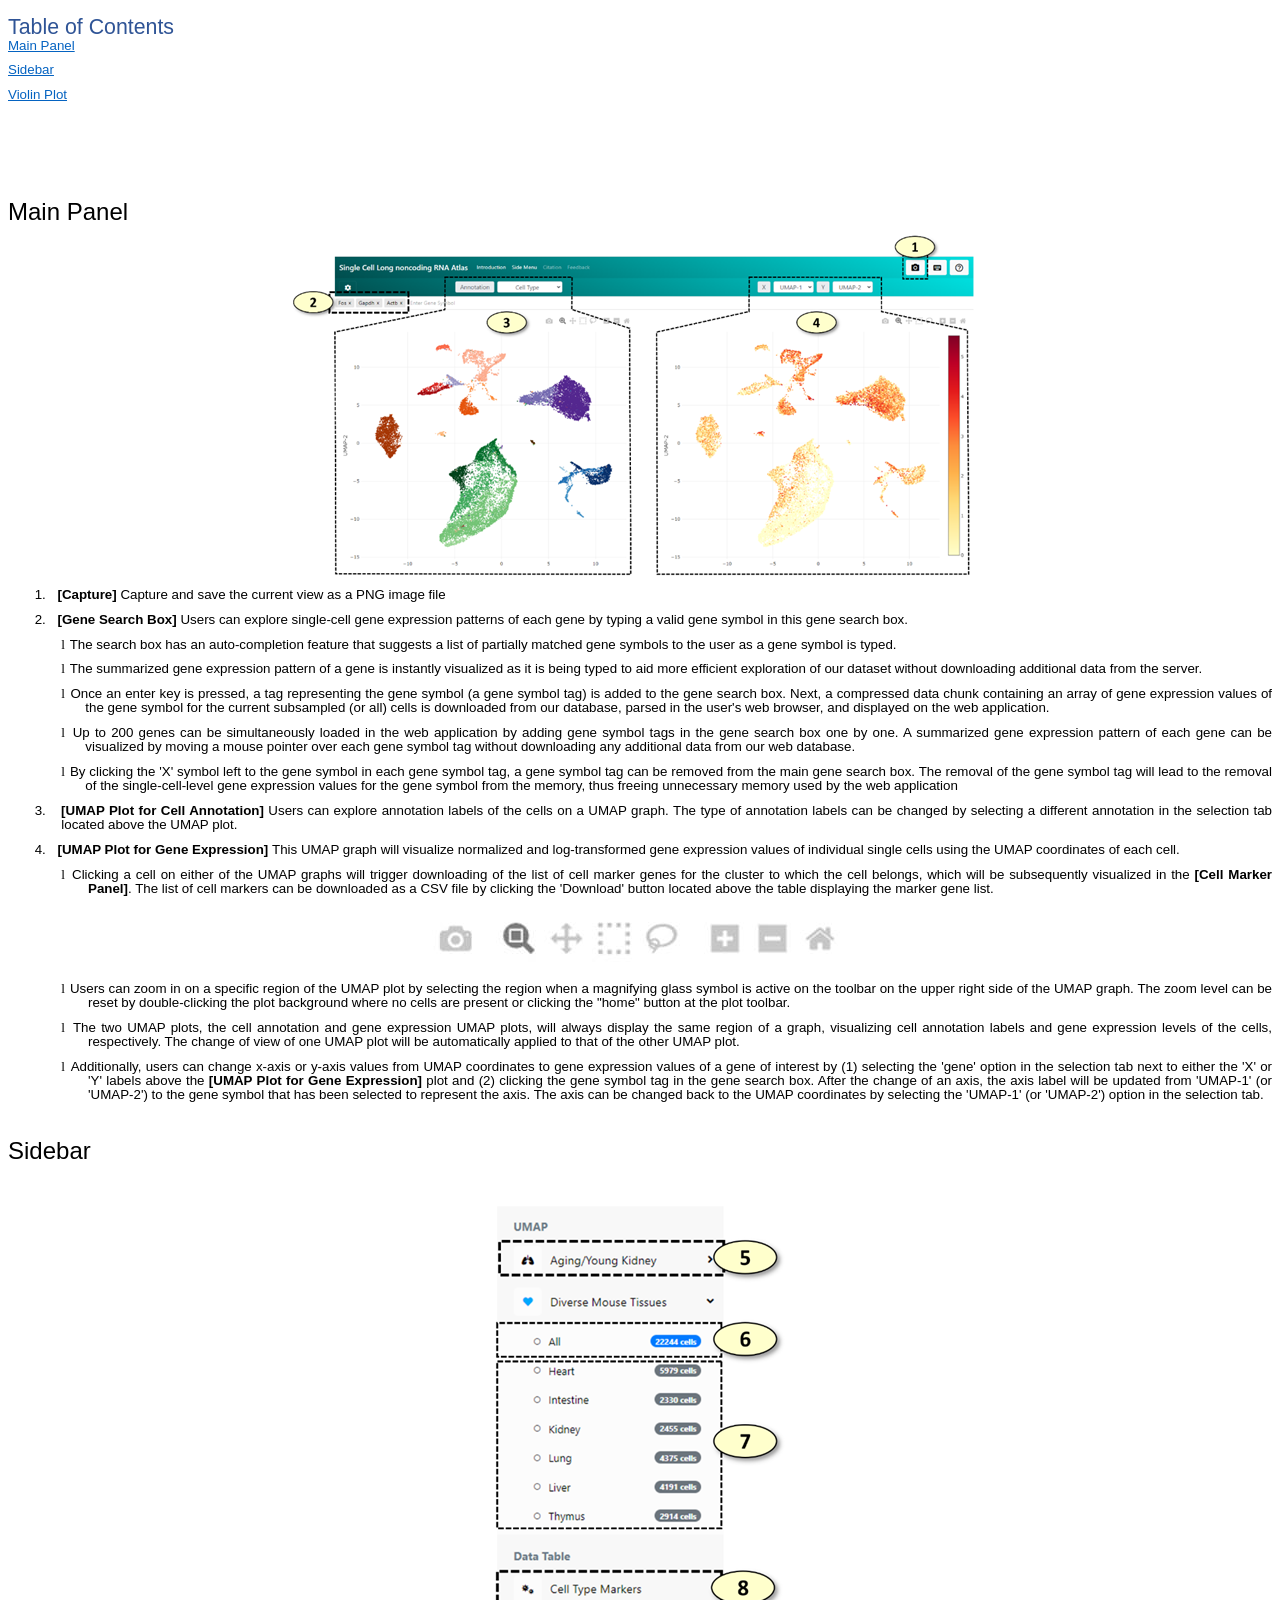
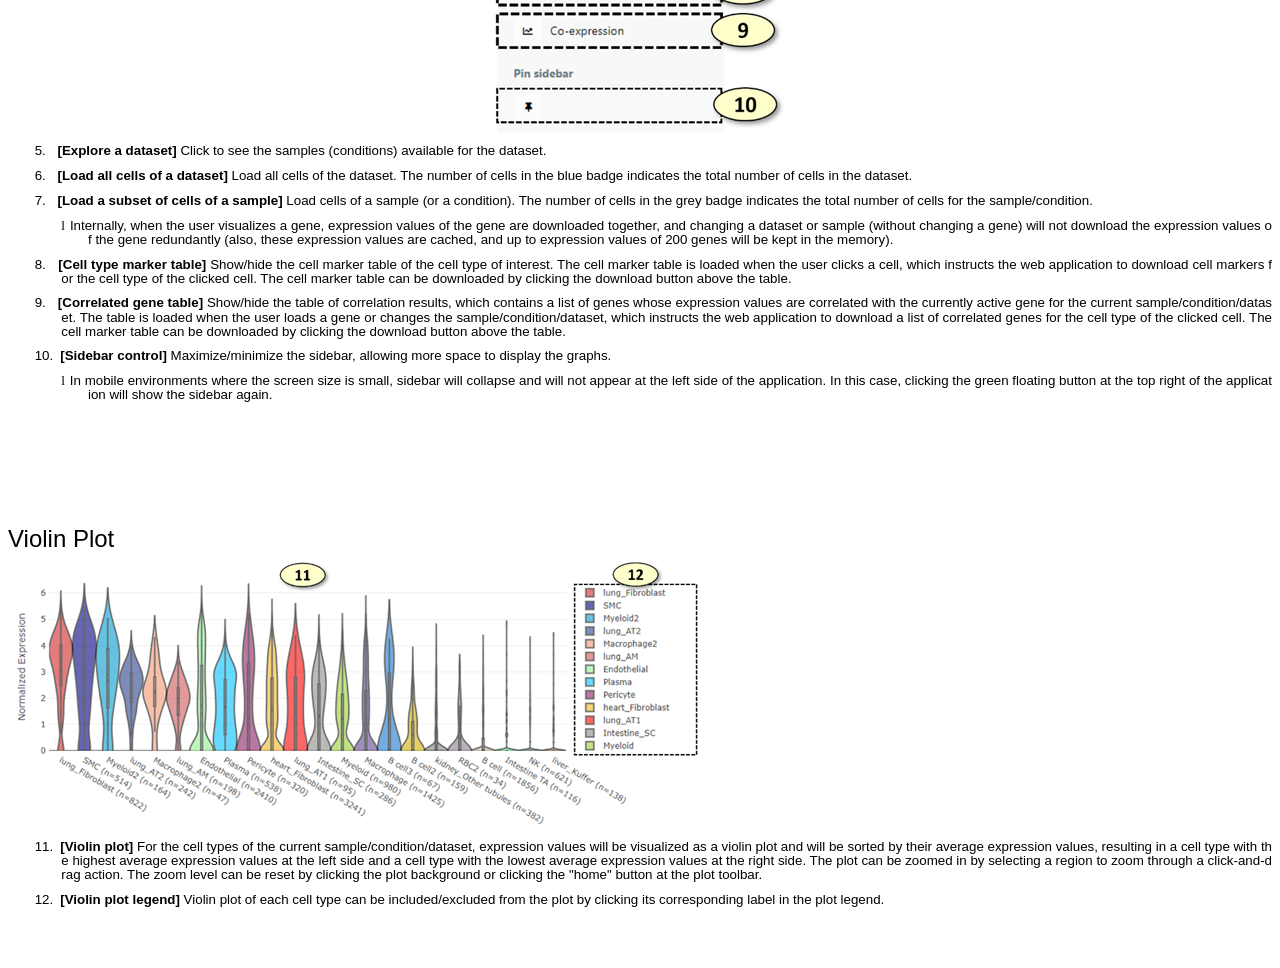
<file: documentation/sc-lnc-atlas.documentation.compact.html>
<html xmlns:v="urn:schemas-microsoft-com:vml"
xmlns:o="urn:schemas-microsoft-com:office:office"
xmlns:w="urn:schemas-microsoft-com:office:word"
xmlns:x="urn:schemas-microsoft-com:office:excel"
xmlns:m="http://schemas.microsoft.com/office/2004/12/omml"
xmlns="http://www.w3.org/TR/REC-html40">

<head>
<meta http-equiv=Content-Type content="text/html; charset=ks_c_5601-1987">
<meta name=ProgId content=Word.Document>
<meta name=Generator content="Microsoft Word 15">
<meta name=Originator content="Microsoft Word 15">
<link rel=File-List href="sc-lnc-atlas.documentation.compact_files/filelist.xml">
<link rel=Edit-Time-Data
href="sc-lnc-atlas.documentation.compact_files/editdata.mso">
<!--[if !mso]>
<style>
v\:* {behavior:url(#default#VML);}
o\:* {behavior:url(#default#VML);}
w\:* {behavior:url(#default#VML);}
.shape {behavior:url(#default#VML);}
</style>
<![endif]-->
<title>sc-caf-atlas web application documentation</title>
<!--[if gte mso 9]><xml>
 <o:DocumentProperties>
  <o:Author>HyunSu An</o:Author>
  <o:Keywords>single cell cancer associated fibroblast atlas</o:Keywords>
  <o:LastAuthor>HyunSu An</o:LastAuthor>
  <o:Revision>2</o:Revision>
  <o:TotalTime>3</o:TotalTime>
  <o:LastPrinted>2023-07-01T08:34:00Z</o:LastPrinted>
  <o:Created>2023-07-01T08:35:00Z</o:Created>
  <o:LastSaved>2023-07-01T08:35:00Z</o:LastSaved>
  <o:Pages>6</o:Pages>
  <o:Words>971</o:Words>
  <o:Characters>5540</o:Characters>
  <o:Lines>46</o:Lines>
  <o:Paragraphs>12</o:Paragraphs>
  <o:CharactersWithSpaces>6499</o:CharactersWithSpaces>
  <o:Version>16.00</o:Version>
 </o:DocumentProperties>
 <o:OfficeDocumentSettings>
  <o:AllowPNG/>
 </o:OfficeDocumentSettings>
</xml><![endif]-->
<link rel=dataStoreItem
href="sc-lnc-atlas.documentation.compact_files/item0001.xml"
target="sc-lnc-atlas.documentation.compact_files/props002.xml">
<link rel=themeData
href="sc-lnc-atlas.documentation.compact_files/themedata.thmx">
<link rel=colorSchemeMapping
href="sc-lnc-atlas.documentation.compact_files/colorschememapping.xml">
<!--[if gte mso 9]><xml>
 <w:WordDocument>
  <w:HideSpellingErrors/>
  <w:HideGrammaticalErrors/>
  <w:SpellingState>Clean</w:SpellingState>
  <w:GrammarState>Clean</w:GrammarState>
  <w:TrackMoves>false</w:TrackMoves>
  <w:TrackFormatting/>
  <w:DisplayHorizontalDrawingGridEvery>0</w:DisplayHorizontalDrawingGridEvery>
  <w:DisplayVerticalDrawingGridEvery>2</w:DisplayVerticalDrawingGridEvery>
  <w:ValidateAgainstSchemas/>
  <w:SaveIfXMLInvalid>false</w:SaveIfXMLInvalid>
  <w:IgnoreMixedContent>false</w:IgnoreMixedContent>
  <w:AlwaysShowPlaceholderText>false</w:AlwaysShowPlaceholderText>
  <w:DoNotPromoteQF/>
  <w:LidThemeOther>EN-US</w:LidThemeOther>
  <w:LidThemeAsian>KO</w:LidThemeAsian>
  <w:LidThemeComplexScript>X-NONE</w:LidThemeComplexScript>
  <w:Compatibility>
   <w:SpaceForUL/>
   <w:BalanceSingleByteDoubleByteWidth/>
   <w:DoNotLeaveBackslashAlone/>
   <w:ULTrailSpace/>
   <w:DoNotExpandShiftReturn/>
   <w:AdjustLineHeightInTable/>
   <w:BreakWrappedTables/>
   <w:SnapToGridInCell/>
   <w:WrapTextWithPunct/>
   <w:UseAsianBreakRules/>
   <w:DontGrowAutofit/>
   <w:SplitPgBreakAndParaMark/>
   <w:EnableOpenTypeKerning/>
   <w:DontFlipMirrorIndents/>
   <w:OverrideTableStyleHps/>
   <w:UseFELayout/>
  </w:Compatibility>
  <w:DocumentVariables>
   <w:__Grammarly_42____i>H4sIAAAAAAAEAKtWckksSQxILCpxzi/NK1GyMqwFAAEhoTITAAAA</w:__Grammarly_42____i>
   <w:__Grammarly_42___1>H4sIAAAAAAAEAKtWcslP9kxRslIyNDaysDA2NTUwNDYwNQTyTJV0lIJTi4sz8/NACgxNawFaSytuLQAAAA==</w:__Grammarly_42___1>
  </w:DocumentVariables>
  <m:mathPr>
   <m:mathFont m:val="Cambria Math"/>
   <m:brkBin m:val="before"/>
   <m:brkBinSub m:val="&#45;-"/>
   <m:smallFrac m:val="off"/>
   <m:dispDef/>
   <m:lMargin m:val="0"/>
   <m:rMargin m:val="0"/>
   <m:defJc m:val="centerGroup"/>
   <m:wrapIndent m:val="1440"/>
   <m:intLim m:val="subSup"/>
   <m:naryLim m:val="undOvr"/>
  </m:mathPr></w:WordDocument>
</xml><![endif]--><!--[if gte mso 9]><xml>
 <w:LatentStyles DefLockedState="false" DefUnhideWhenUsed="false"
  DefSemiHidden="false" DefQFormat="false" DefPriority="99"
  LatentStyleCount="376">
  <w:LsdException Locked="false" Priority="0" QFormat="true" Name="Normal"/>
  <w:LsdException Locked="false" Priority="9" QFormat="true" Name="heading 1"/>
  <w:LsdException Locked="false" Priority="9" SemiHidden="true"
   UnhideWhenUsed="true" QFormat="true" Name="heading 2"/>
  <w:LsdException Locked="false" Priority="9" SemiHidden="true"
   UnhideWhenUsed="true" QFormat="true" Name="heading 3"/>
  <w:LsdException Locked="false" Priority="9" SemiHidden="true"
   UnhideWhenUsed="true" QFormat="true" Name="heading 4"/>
  <w:LsdException Locked="false" Priority="9" SemiHidden="true"
   UnhideWhenUsed="true" QFormat="true" Name="heading 5"/>
  <w:LsdException Locked="false" Priority="9" SemiHidden="true"
   UnhideWhenUsed="true" QFormat="true" Name="heading 6"/>
  <w:LsdException Locked="false" Priority="9" SemiHidden="true"
   UnhideWhenUsed="true" QFormat="true" Name="heading 7"/>
  <w:LsdException Locked="false" Priority="9" SemiHidden="true"
   UnhideWhenUsed="true" QFormat="true" Name="heading 8"/>
  <w:LsdException Locked="false" Priority="9" SemiHidden="true"
   UnhideWhenUsed="true" QFormat="true" Name="heading 9"/>
  <w:LsdException Locked="false" SemiHidden="true" UnhideWhenUsed="true"
   Name="index 1"/>
  <w:LsdException Locked="false" SemiHidden="true" UnhideWhenUsed="true"
   Name="index 2"/>
  <w:LsdException Locked="false" SemiHidden="true" UnhideWhenUsed="true"
   Name="index 3"/>
  <w:LsdException Locked="false" SemiHidden="true" UnhideWhenUsed="true"
   Name="index 4"/>
  <w:LsdException Locked="false" SemiHidden="true" UnhideWhenUsed="true"
   Name="index 5"/>
  <w:LsdException Locked="false" SemiHidden="true" UnhideWhenUsed="true"
   Name="index 6"/>
  <w:LsdException Locked="false" SemiHidden="true" UnhideWhenUsed="true"
   Name="index 7"/>
  <w:LsdException Locked="false" SemiHidden="true" UnhideWhenUsed="true"
   Name="index 8"/>
  <w:LsdException Locked="false" SemiHidden="true" UnhideWhenUsed="true"
   Name="index 9"/>
  <w:LsdException Locked="false" Priority="39" SemiHidden="true"
   UnhideWhenUsed="true" Name="toc 1"/>
  <w:LsdException Locked="false" Priority="39" SemiHidden="true"
   UnhideWhenUsed="true" Name="toc 2"/>
  <w:LsdException Locked="false" Priority="39" SemiHidden="true"
   UnhideWhenUsed="true" Name="toc 3"/>
  <w:LsdException Locked="false" Priority="39" SemiHidden="true"
   UnhideWhenUsed="true" Name="toc 4"/>
  <w:LsdException Locked="false" Priority="39" SemiHidden="true"
   UnhideWhenUsed="true" Name="toc 5"/>
  <w:LsdException Locked="false" Priority="39" SemiHidden="true"
   UnhideWhenUsed="true" Name="toc 6"/>
  <w:LsdException Locked="false" Priority="39" SemiHidden="true"
   UnhideWhenUsed="true" Name="toc 7"/>
  <w:LsdException Locked="false" Priority="39" SemiHidden="true"
   UnhideWhenUsed="true" Name="toc 8"/>
  <w:LsdException Locked="false" Priority="39" SemiHidden="true"
   UnhideWhenUsed="true" Name="toc 9"/>
  <w:LsdException Locked="false" SemiHidden="true" UnhideWhenUsed="true"
   Name="Normal Indent"/>
  <w:LsdException Locked="false" SemiHidden="true" UnhideWhenUsed="true"
   Name="footnote text"/>
  <w:LsdException Locked="false" SemiHidden="true" UnhideWhenUsed="true"
   Name="annotation text"/>
  <w:LsdException Locked="false" SemiHidden="true" UnhideWhenUsed="true"
   Name="header"/>
  <w:LsdException Locked="false" SemiHidden="true" UnhideWhenUsed="true"
   Name="footer"/>
  <w:LsdException Locked="false" SemiHidden="true" UnhideWhenUsed="true"
   Name="index heading"/>
  <w:LsdException Locked="false" Priority="35" SemiHidden="true"
   UnhideWhenUsed="true" QFormat="true" Name="caption"/>
  <w:LsdException Locked="false" SemiHidden="true" UnhideWhenUsed="true"
   Name="table of figures"/>
  <w:LsdException Locked="false" SemiHidden="true" UnhideWhenUsed="true"
   Name="envelope address"/>
  <w:LsdException Locked="false" SemiHidden="true" UnhideWhenUsed="true"
   Name="envelope return"/>
  <w:LsdException Locked="false" SemiHidden="true" UnhideWhenUsed="true"
   Name="footnote reference"/>
  <w:LsdException Locked="false" SemiHidden="true" UnhideWhenUsed="true"
   Name="annotation reference"/>
  <w:LsdException Locked="false" SemiHidden="true" UnhideWhenUsed="true"
   Name="line number"/>
  <w:LsdException Locked="false" SemiHidden="true" UnhideWhenUsed="true"
   Name="page number"/>
  <w:LsdException Locked="false" SemiHidden="true" UnhideWhenUsed="true"
   Name="endnote reference"/>
  <w:LsdException Locked="false" SemiHidden="true" UnhideWhenUsed="true"
   Name="endnote text"/>
  <w:LsdException Locked="false" SemiHidden="true" UnhideWhenUsed="true"
   Name="table of authorities"/>
  <w:LsdException Locked="false" SemiHidden="true" UnhideWhenUsed="true"
   Name="macro"/>
  <w:LsdException Locked="false" SemiHidden="true" UnhideWhenUsed="true"
   Name="toa heading"/>
  <w:LsdException Locked="false" SemiHidden="true" UnhideWhenUsed="true"
   Name="List"/>
  <w:LsdException Locked="false" SemiHidden="true" UnhideWhenUsed="true"
   Name="List Bullet"/>
  <w:LsdException Locked="false" SemiHidden="true" UnhideWhenUsed="true"
   Name="List Number"/>
  <w:LsdException Locked="false" SemiHidden="true" UnhideWhenUsed="true"
   Name="List 2"/>
  <w:LsdException Locked="false" SemiHidden="true" UnhideWhenUsed="true"
   Name="List 3"/>
  <w:LsdException Locked="false" SemiHidden="true" UnhideWhenUsed="true"
   Name="List 4"/>
  <w:LsdException Locked="false" SemiHidden="true" UnhideWhenUsed="true"
   Name="List 5"/>
  <w:LsdException Locked="false" SemiHidden="true" UnhideWhenUsed="true"
   Name="List Bullet 2"/>
  <w:LsdException Locked="false" SemiHidden="true" UnhideWhenUsed="true"
   Name="List Bullet 3"/>
  <w:LsdException Locked="false" SemiHidden="true" UnhideWhenUsed="true"
   Name="List Bullet 4"/>
  <w:LsdException Locked="false" SemiHidden="true" UnhideWhenUsed="true"
   Name="List Bullet 5"/>
  <w:LsdException Locked="false" SemiHidden="true" UnhideWhenUsed="true"
   Name="List Number 2"/>
  <w:LsdException Locked="false" SemiHidden="true" UnhideWhenUsed="true"
   Name="List Number 3"/>
  <w:LsdException Locked="false" SemiHidden="true" UnhideWhenUsed="true"
   Name="List Number 4"/>
  <w:LsdException Locked="false" SemiHidden="true" UnhideWhenUsed="true"
   Name="List Number 5"/>
  <w:LsdException Locked="false" Priority="10" QFormat="true" Name="Title"/>
  <w:LsdException Locked="false" SemiHidden="true" UnhideWhenUsed="true"
   Name="Closing"/>
  <w:LsdException Locked="false" SemiHidden="true" UnhideWhenUsed="true"
   Name="Signature"/>
  <w:LsdException Locked="false" Priority="1" SemiHidden="true"
   UnhideWhenUsed="true" Name="Default Paragraph Font"/>
  <w:LsdException Locked="false" SemiHidden="true" UnhideWhenUsed="true"
   Name="Body Text"/>
  <w:LsdException Locked="false" SemiHidden="true" UnhideWhenUsed="true"
   Name="Body Text Indent"/>
  <w:LsdException Locked="false" SemiHidden="true" UnhideWhenUsed="true"
   Name="List Continue"/>
  <w:LsdException Locked="false" SemiHidden="true" UnhideWhenUsed="true"
   Name="List Continue 2"/>
  <w:LsdException Locked="false" SemiHidden="true" UnhideWhenUsed="true"
   Name="List Continue 3"/>
  <w:LsdException Locked="false" SemiHidden="true" UnhideWhenUsed="true"
   Name="List Continue 4"/>
  <w:LsdException Locked="false" SemiHidden="true" UnhideWhenUsed="true"
   Name="List Continue 5"/>
  <w:LsdException Locked="false" SemiHidden="true" UnhideWhenUsed="true"
   Name="Message Header"/>
  <w:LsdException Locked="false" Priority="11" QFormat="true" Name="Subtitle"/>
  <w:LsdException Locked="false" SemiHidden="true" UnhideWhenUsed="true"
   Name="Salutation"/>
  <w:LsdException Locked="false" SemiHidden="true" UnhideWhenUsed="true"
   Name="Date"/>
  <w:LsdException Locked="false" SemiHidden="true" UnhideWhenUsed="true"
   Name="Body Text First Indent"/>
  <w:LsdException Locked="false" SemiHidden="true" UnhideWhenUsed="true"
   Name="Body Text First Indent 2"/>
  <w:LsdException Locked="false" SemiHidden="true" UnhideWhenUsed="true"
   Name="Note Heading"/>
  <w:LsdException Locked="false" SemiHidden="true" UnhideWhenUsed="true"
   Name="Body Text 2"/>
  <w:LsdException Locked="false" SemiHidden="true" UnhideWhenUsed="true"
   Name="Body Text 3"/>
  <w:LsdException Locked="false" SemiHidden="true" UnhideWhenUsed="true"
   Name="Body Text Indent 2"/>
  <w:LsdException Locked="false" SemiHidden="true" UnhideWhenUsed="true"
   Name="Body Text Indent 3"/>
  <w:LsdException Locked="false" SemiHidden="true" UnhideWhenUsed="true"
   Name="Block Text"/>
  <w:LsdException Locked="false" SemiHidden="true" UnhideWhenUsed="true"
   Name="Hyperlink"/>
  <w:LsdException Locked="false" SemiHidden="true" UnhideWhenUsed="true"
   Name="FollowedHyperlink"/>
  <w:LsdException Locked="false" Priority="22" QFormat="true" Name="Strong"/>
  <w:LsdException Locked="false" Priority="20" QFormat="true" Name="Emphasis"/>
  <w:LsdException Locked="false" SemiHidden="true" UnhideWhenUsed="true"
   Name="Document Map"/>
  <w:LsdException Locked="false" SemiHidden="true" UnhideWhenUsed="true"
   Name="Plain Text"/>
  <w:LsdException Locked="false" SemiHidden="true" UnhideWhenUsed="true"
   Name="E-mail Signature"/>
  <w:LsdException Locked="false" SemiHidden="true" UnhideWhenUsed="true"
   Name="HTML Top of Form"/>
  <w:LsdException Locked="false" SemiHidden="true" UnhideWhenUsed="true"
   Name="HTML Bottom of Form"/>
  <w:LsdException Locked="false" SemiHidden="true" UnhideWhenUsed="true"
   Name="Normal (Web)"/>
  <w:LsdException Locked="false" SemiHidden="true" UnhideWhenUsed="true"
   Name="HTML Acronym"/>
  <w:LsdException Locked="false" SemiHidden="true" UnhideWhenUsed="true"
   Name="HTML Address"/>
  <w:LsdException Locked="false" SemiHidden="true" UnhideWhenUsed="true"
   Name="HTML Cite"/>
  <w:LsdException Locked="false" SemiHidden="true" UnhideWhenUsed="true"
   Name="HTML Code"/>
  <w:LsdException Locked="false" SemiHidden="true" UnhideWhenUsed="true"
   Name="HTML Definition"/>
  <w:LsdException Locked="false" SemiHidden="true" UnhideWhenUsed="true"
   Name="HTML Keyboard"/>
  <w:LsdException Locked="false" SemiHidden="true" UnhideWhenUsed="true"
   Name="HTML Preformatted"/>
  <w:LsdException Locked="false" SemiHidden="true" UnhideWhenUsed="true"
   Name="HTML Sample"/>
  <w:LsdException Locked="false" SemiHidden="true" UnhideWhenUsed="true"
   Name="HTML Typewriter"/>
  <w:LsdException Locked="false" SemiHidden="true" UnhideWhenUsed="true"
   Name="HTML Variable"/>
  <w:LsdException Locked="false" SemiHidden="true" UnhideWhenUsed="true"
   Name="Normal Table"/>
  <w:LsdException Locked="false" SemiHidden="true" UnhideWhenUsed="true"
   Name="annotation subject"/>
  <w:LsdException Locked="false" SemiHidden="true" UnhideWhenUsed="true"
   Name="No List"/>
  <w:LsdException Locked="false" SemiHidden="true" UnhideWhenUsed="true"
   Name="Outline List 1"/>
  <w:LsdException Locked="false" SemiHidden="true" UnhideWhenUsed="true"
   Name="Outline List 2"/>
  <w:LsdException Locked="false" SemiHidden="true" UnhideWhenUsed="true"
   Name="Outline List 3"/>
  <w:LsdException Locked="false" SemiHidden="true" UnhideWhenUsed="true"
   Name="Table Simple 1"/>
  <w:LsdException Locked="false" SemiHidden="true" UnhideWhenUsed="true"
   Name="Table Simple 2"/>
  <w:LsdException Locked="false" SemiHidden="true" UnhideWhenUsed="true"
   Name="Table Simple 3"/>
  <w:LsdException Locked="false" SemiHidden="true" UnhideWhenUsed="true"
   Name="Table Classic 1"/>
  <w:LsdException Locked="false" SemiHidden="true" UnhideWhenUsed="true"
   Name="Table Classic 2"/>
  <w:LsdException Locked="false" SemiHidden="true" UnhideWhenUsed="true"
   Name="Table Classic 3"/>
  <w:LsdException Locked="false" SemiHidden="true" UnhideWhenUsed="true"
   Name="Table Classic 4"/>
  <w:LsdException Locked="false" SemiHidden="true" UnhideWhenUsed="true"
   Name="Table Colorful 1"/>
  <w:LsdException Locked="false" SemiHidden="true" UnhideWhenUsed="true"
   Name="Table Colorful 2"/>
  <w:LsdException Locked="false" SemiHidden="true" UnhideWhenUsed="true"
   Name="Table Colorful 3"/>
  <w:LsdException Locked="false" SemiHidden="true" UnhideWhenUsed="true"
   Name="Table Columns 1"/>
  <w:LsdException Locked="false" SemiHidden="true" UnhideWhenUsed="true"
   Name="Table Columns 2"/>
  <w:LsdException Locked="false" SemiHidden="true" UnhideWhenUsed="true"
   Name="Table Columns 3"/>
  <w:LsdException Locked="false" SemiHidden="true" UnhideWhenUsed="true"
   Name="Table Columns 4"/>
  <w:LsdException Locked="false" SemiHidden="true" UnhideWhenUsed="true"
   Name="Table Columns 5"/>
  <w:LsdException Locked="false" SemiHidden="true" UnhideWhenUsed="true"
   Name="Table Grid 1"/>
  <w:LsdException Locked="false" SemiHidden="true" UnhideWhenUsed="true"
   Name="Table Grid 2"/>
  <w:LsdException Locked="false" SemiHidden="true" UnhideWhenUsed="true"
   Name="Table Grid 3"/>
  <w:LsdException Locked="false" SemiHidden="true" UnhideWhenUsed="true"
   Name="Table Grid 4"/>
  <w:LsdException Locked="false" SemiHidden="true" UnhideWhenUsed="true"
   Name="Table Grid 5"/>
  <w:LsdException Locked="false" SemiHidden="true" UnhideWhenUsed="true"
   Name="Table Grid 6"/>
  <w:LsdException Locked="false" SemiHidden="true" UnhideWhenUsed="true"
   Name="Table Grid 7"/>
  <w:LsdException Locked="false" SemiHidden="true" UnhideWhenUsed="true"
   Name="Table Grid 8"/>
  <w:LsdException Locked="false" SemiHidden="true" UnhideWhenUsed="true"
   Name="Table List 1"/>
  <w:LsdException Locked="false" SemiHidden="true" UnhideWhenUsed="true"
   Name="Table List 2"/>
  <w:LsdException Locked="false" SemiHidden="true" UnhideWhenUsed="true"
   Name="Table List 3"/>
  <w:LsdException Locked="false" SemiHidden="true" UnhideWhenUsed="true"
   Name="Table List 4"/>
  <w:LsdException Locked="false" SemiHidden="true" UnhideWhenUsed="true"
   Name="Table List 5"/>
  <w:LsdException Locked="false" SemiHidden="true" UnhideWhenUsed="true"
   Name="Table List 6"/>
  <w:LsdException Locked="false" SemiHidden="true" UnhideWhenUsed="true"
   Name="Table List 7"/>
  <w:LsdException Locked="false" SemiHidden="true" UnhideWhenUsed="true"
   Name="Table List 8"/>
  <w:LsdException Locked="false" SemiHidden="true" UnhideWhenUsed="true"
   Name="Table 3D effects 1"/>
  <w:LsdException Locked="false" SemiHidden="true" UnhideWhenUsed="true"
   Name="Table 3D effects 2"/>
  <w:LsdException Locked="false" SemiHidden="true" UnhideWhenUsed="true"
   Name="Table 3D effects 3"/>
  <w:LsdException Locked="false" SemiHidden="true" UnhideWhenUsed="true"
   Name="Table Contemporary"/>
  <w:LsdException Locked="false" SemiHidden="true" UnhideWhenUsed="true"
   Name="Table Elegant"/>
  <w:LsdException Locked="false" SemiHidden="true" UnhideWhenUsed="true"
   Name="Table Professional"/>
  <w:LsdException Locked="false" SemiHidden="true" UnhideWhenUsed="true"
   Name="Table Subtle 1"/>
  <w:LsdException Locked="false" SemiHidden="true" UnhideWhenUsed="true"
   Name="Table Subtle 2"/>
  <w:LsdException Locked="false" SemiHidden="true" UnhideWhenUsed="true"
   Name="Table Web 1"/>
  <w:LsdException Locked="false" SemiHidden="true" UnhideWhenUsed="true"
   Name="Table Web 2"/>
  <w:LsdException Locked="false" SemiHidden="true" UnhideWhenUsed="true"
   Name="Table Web 3"/>
  <w:LsdException Locked="false" SemiHidden="true" UnhideWhenUsed="true"
   Name="Balloon Text"/>
  <w:LsdException Locked="false" Priority="39" Name="Table Grid"/>
  <w:LsdException Locked="false" SemiHidden="true" UnhideWhenUsed="true"
   Name="Table Theme"/>
  <w:LsdException Locked="false" SemiHidden="true" Name="Placeholder Text"/>
  <w:LsdException Locked="false" Priority="1" QFormat="true" Name="No Spacing"/>
  <w:LsdException Locked="false" Priority="60" Name="Light Shading"/>
  <w:LsdException Locked="false" Priority="61" Name="Light List"/>
  <w:LsdException Locked="false" Priority="62" Name="Light Grid"/>
  <w:LsdException Locked="false" Priority="63" Name="Medium Shading 1"/>
  <w:LsdException Locked="false" Priority="64" Name="Medium Shading 2"/>
  <w:LsdException Locked="false" Priority="65" Name="Medium List 1"/>
  <w:LsdException Locked="false" Priority="66" Name="Medium List 2"/>
  <w:LsdException Locked="false" Priority="67" Name="Medium Grid 1"/>
  <w:LsdException Locked="false" Priority="68" Name="Medium Grid 2"/>
  <w:LsdException Locked="false" Priority="69" Name="Medium Grid 3"/>
  <w:LsdException Locked="false" Priority="70" Name="Dark List"/>
  <w:LsdException Locked="false" Priority="71" Name="Colorful Shading"/>
  <w:LsdException Locked="false" Priority="72" Name="Colorful List"/>
  <w:LsdException Locked="false" Priority="73" Name="Colorful Grid"/>
  <w:LsdException Locked="false" Priority="60" Name="Light Shading Accent 1"/>
  <w:LsdException Locked="false" Priority="61" Name="Light List Accent 1"/>
  <w:LsdException Locked="false" Priority="62" Name="Light Grid Accent 1"/>
  <w:LsdException Locked="false" Priority="63" Name="Medium Shading 1 Accent 1"/>
  <w:LsdException Locked="false" Priority="64" Name="Medium Shading 2 Accent 1"/>
  <w:LsdException Locked="false" Priority="65" Name="Medium List 1 Accent 1"/>
  <w:LsdException Locked="false" SemiHidden="true" Name="Revision"/>
  <w:LsdException Locked="false" Priority="34" QFormat="true"
   Name="List Paragraph"/>
  <w:LsdException Locked="false" Priority="29" QFormat="true" Name="Quote"/>
  <w:LsdException Locked="false" Priority="30" QFormat="true"
   Name="Intense Quote"/>
  <w:LsdException Locked="false" Priority="66" Name="Medium List 2 Accent 1"/>
  <w:LsdException Locked="false" Priority="67" Name="Medium Grid 1 Accent 1"/>
  <w:LsdException Locked="false" Priority="68" Name="Medium Grid 2 Accent 1"/>
  <w:LsdException Locked="false" Priority="69" Name="Medium Grid 3 Accent 1"/>
  <w:LsdException Locked="false" Priority="70" Name="Dark List Accent 1"/>
  <w:LsdException Locked="false" Priority="71" Name="Colorful Shading Accent 1"/>
  <w:LsdException Locked="false" Priority="72" Name="Colorful List Accent 1"/>
  <w:LsdException Locked="false" Priority="73" Name="Colorful Grid Accent 1"/>
  <w:LsdException Locked="false" Priority="60" Name="Light Shading Accent 2"/>
  <w:LsdException Locked="false" Priority="61" Name="Light List Accent 2"/>
  <w:LsdException Locked="false" Priority="62" Name="Light Grid Accent 2"/>
  <w:LsdException Locked="false" Priority="63" Name="Medium Shading 1 Accent 2"/>
  <w:LsdException Locked="false" Priority="64" Name="Medium Shading 2 Accent 2"/>
  <w:LsdException Locked="false" Priority="65" Name="Medium List 1 Accent 2"/>
  <w:LsdException Locked="false" Priority="66" Name="Medium List 2 Accent 2"/>
  <w:LsdException Locked="false" Priority="67" Name="Medium Grid 1 Accent 2"/>
  <w:LsdException Locked="false" Priority="68" Name="Medium Grid 2 Accent 2"/>
  <w:LsdException Locked="false" Priority="69" Name="Medium Grid 3 Accent 2"/>
  <w:LsdException Locked="false" Priority="70" Name="Dark List Accent 2"/>
  <w:LsdException Locked="false" Priority="71" Name="Colorful Shading Accent 2"/>
  <w:LsdException Locked="false" Priority="72" Name="Colorful List Accent 2"/>
  <w:LsdException Locked="false" Priority="73" Name="Colorful Grid Accent 2"/>
  <w:LsdException Locked="false" Priority="60" Name="Light Shading Accent 3"/>
  <w:LsdException Locked="false" Priority="61" Name="Light List Accent 3"/>
  <w:LsdException Locked="false" Priority="62" Name="Light Grid Accent 3"/>
  <w:LsdException Locked="false" Priority="63" Name="Medium Shading 1 Accent 3"/>
  <w:LsdException Locked="false" Priority="64" Name="Medium Shading 2 Accent 3"/>
  <w:LsdException Locked="false" Priority="65" Name="Medium List 1 Accent 3"/>
  <w:LsdException Locked="false" Priority="66" Name="Medium List 2 Accent 3"/>
  <w:LsdException Locked="false" Priority="67" Name="Medium Grid 1 Accent 3"/>
  <w:LsdException Locked="false" Priority="68" Name="Medium Grid 2 Accent 3"/>
  <w:LsdException Locked="false" Priority="69" Name="Medium Grid 3 Accent 3"/>
  <w:LsdException Locked="false" Priority="70" Name="Dark List Accent 3"/>
  <w:LsdException Locked="false" Priority="71" Name="Colorful Shading Accent 3"/>
  <w:LsdException Locked="false" Priority="72" Name="Colorful List Accent 3"/>
  <w:LsdException Locked="false" Priority="73" Name="Colorful Grid Accent 3"/>
  <w:LsdException Locked="false" Priority="60" Name="Light Shading Accent 4"/>
  <w:LsdException Locked="false" Priority="61" Name="Light List Accent 4"/>
  <w:LsdException Locked="false" Priority="62" Name="Light Grid Accent 4"/>
  <w:LsdException Locked="false" Priority="63" Name="Medium Shading 1 Accent 4"/>
  <w:LsdException Locked="false" Priority="64" Name="Medium Shading 2 Accent 4"/>
  <w:LsdException Locked="false" Priority="65" Name="Medium List 1 Accent 4"/>
  <w:LsdException Locked="false" Priority="66" Name="Medium List 2 Accent 4"/>
  <w:LsdException Locked="false" Priority="67" Name="Medium Grid 1 Accent 4"/>
  <w:LsdException Locked="false" Priority="68" Name="Medium Grid 2 Accent 4"/>
  <w:LsdException Locked="false" Priority="69" Name="Medium Grid 3 Accent 4"/>
  <w:LsdException Locked="false" Priority="70" Name="Dark List Accent 4"/>
  <w:LsdException Locked="false" Priority="71" Name="Colorful Shading Accent 4"/>
  <w:LsdException Locked="false" Priority="72" Name="Colorful List Accent 4"/>
  <w:LsdException Locked="false" Priority="73" Name="Colorful Grid Accent 4"/>
  <w:LsdException Locked="false" Priority="60" Name="Light Shading Accent 5"/>
  <w:LsdException Locked="false" Priority="61" Name="Light List Accent 5"/>
  <w:LsdException Locked="false" Priority="62" Name="Light Grid Accent 5"/>
  <w:LsdException Locked="false" Priority="63" Name="Medium Shading 1 Accent 5"/>
  <w:LsdException Locked="false" Priority="64" Name="Medium Shading 2 Accent 5"/>
  <w:LsdException Locked="false" Priority="65" Name="Medium List 1 Accent 5"/>
  <w:LsdException Locked="false" Priority="66" Name="Medium List 2 Accent 5"/>
  <w:LsdException Locked="false" Priority="67" Name="Medium Grid 1 Accent 5"/>
  <w:LsdException Locked="false" Priority="68" Name="Medium Grid 2 Accent 5"/>
  <w:LsdException Locked="false" Priority="69" Name="Medium Grid 3 Accent 5"/>
  <w:LsdException Locked="false" Priority="70" Name="Dark List Accent 5"/>
  <w:LsdException Locked="false" Priority="71" Name="Colorful Shading Accent 5"/>
  <w:LsdException Locked="false" Priority="72" Name="Colorful List Accent 5"/>
  <w:LsdException Locked="false" Priority="73" Name="Colorful Grid Accent 5"/>
  <w:LsdException Locked="false" Priority="60" Name="Light Shading Accent 6"/>
  <w:LsdException Locked="false" Priority="61" Name="Light List Accent 6"/>
  <w:LsdException Locked="false" Priority="62" Name="Light Grid Accent 6"/>
  <w:LsdException Locked="false" Priority="63" Name="Medium Shading 1 Accent 6"/>
  <w:LsdException Locked="false" Priority="64" Name="Medium Shading 2 Accent 6"/>
  <w:LsdException Locked="false" Priority="65" Name="Medium List 1 Accent 6"/>
  <w:LsdException Locked="false" Priority="66" Name="Medium List 2 Accent 6"/>
  <w:LsdException Locked="false" Priority="67" Name="Medium Grid 1 Accent 6"/>
  <w:LsdException Locked="false" Priority="68" Name="Medium Grid 2 Accent 6"/>
  <w:LsdException Locked="false" Priority="69" Name="Medium Grid 3 Accent 6"/>
  <w:LsdException Locked="false" Priority="70" Name="Dark List Accent 6"/>
  <w:LsdException Locked="false" Priority="71" Name="Colorful Shading Accent 6"/>
  <w:LsdException Locked="false" Priority="72" Name="Colorful List Accent 6"/>
  <w:LsdException Locked="false" Priority="73" Name="Colorful Grid Accent 6"/>
  <w:LsdException Locked="false" Priority="19" QFormat="true"
   Name="Subtle Emphasis"/>
  <w:LsdException Locked="false" Priority="21" QFormat="true"
   Name="Intense Emphasis"/>
  <w:LsdException Locked="false" Priority="31" QFormat="true"
   Name="Subtle Reference"/>
  <w:LsdException Locked="false" Priority="32" QFormat="true"
   Name="Intense Reference"/>
  <w:LsdException Locked="false" Priority="33" QFormat="true" Name="Book Title"/>
  <w:LsdException Locked="false" Priority="37" SemiHidden="true"
   UnhideWhenUsed="true" Name="Bibliography"/>
  <w:LsdException Locked="false" Priority="39" SemiHidden="true"
   UnhideWhenUsed="true" QFormat="true" Name="TOC Heading"/>
  <w:LsdException Locked="false" Priority="41" Name="Plain Table 1"/>
  <w:LsdException Locked="false" Priority="42" Name="Plain Table 2"/>
  <w:LsdException Locked="false" Priority="43" Name="Plain Table 3"/>
  <w:LsdException Locked="false" Priority="44" Name="Plain Table 4"/>
  <w:LsdException Locked="false" Priority="45" Name="Plain Table 5"/>
  <w:LsdException Locked="false" Priority="40" Name="Grid Table Light"/>
  <w:LsdException Locked="false" Priority="46" Name="Grid Table 1 Light"/>
  <w:LsdException Locked="false" Priority="47" Name="Grid Table 2"/>
  <w:LsdException Locked="false" Priority="48" Name="Grid Table 3"/>
  <w:LsdException Locked="false" Priority="49" Name="Grid Table 4"/>
  <w:LsdException Locked="false" Priority="50" Name="Grid Table 5 Dark"/>
  <w:LsdException Locked="false" Priority="51" Name="Grid Table 6 Colorful"/>
  <w:LsdException Locked="false" Priority="52" Name="Grid Table 7 Colorful"/>
  <w:LsdException Locked="false" Priority="46"
   Name="Grid Table 1 Light Accent 1"/>
  <w:LsdException Locked="false" Priority="47" Name="Grid Table 2 Accent 1"/>
  <w:LsdException Locked="false" Priority="48" Name="Grid Table 3 Accent 1"/>
  <w:LsdException Locked="false" Priority="49" Name="Grid Table 4 Accent 1"/>
  <w:LsdException Locked="false" Priority="50" Name="Grid Table 5 Dark Accent 1"/>
  <w:LsdException Locked="false" Priority="51"
   Name="Grid Table 6 Colorful Accent 1"/>
  <w:LsdException Locked="false" Priority="52"
   Name="Grid Table 7 Colorful Accent 1"/>
  <w:LsdException Locked="false" Priority="46"
   Name="Grid Table 1 Light Accent 2"/>
  <w:LsdException Locked="false" Priority="47" Name="Grid Table 2 Accent 2"/>
  <w:LsdException Locked="false" Priority="48" Name="Grid Table 3 Accent 2"/>
  <w:LsdException Locked="false" Priority="49" Name="Grid Table 4 Accent 2"/>
  <w:LsdException Locked="false" Priority="50" Name="Grid Table 5 Dark Accent 2"/>
  <w:LsdException Locked="false" Priority="51"
   Name="Grid Table 6 Colorful Accent 2"/>
  <w:LsdException Locked="false" Priority="52"
   Name="Grid Table 7 Colorful Accent 2"/>
  <w:LsdException Locked="false" Priority="46"
   Name="Grid Table 1 Light Accent 3"/>
  <w:LsdException Locked="false" Priority="47" Name="Grid Table 2 Accent 3"/>
  <w:LsdException Locked="false" Priority="48" Name="Grid Table 3 Accent 3"/>
  <w:LsdException Locked="false" Priority="49" Name="Grid Table 4 Accent 3"/>
  <w:LsdException Locked="false" Priority="50" Name="Grid Table 5 Dark Accent 3"/>
  <w:LsdException Locked="false" Priority="51"
   Name="Grid Table 6 Colorful Accent 3"/>
  <w:LsdException Locked="false" Priority="52"
   Name="Grid Table 7 Colorful Accent 3"/>
  <w:LsdException Locked="false" Priority="46"
   Name="Grid Table 1 Light Accent 4"/>
  <w:LsdException Locked="false" Priority="47" Name="Grid Table 2 Accent 4"/>
  <w:LsdException Locked="false" Priority="48" Name="Grid Table 3 Accent 4"/>
  <w:LsdException Locked="false" Priority="49" Name="Grid Table 4 Accent 4"/>
  <w:LsdException Locked="false" Priority="50" Name="Grid Table 5 Dark Accent 4"/>
  <w:LsdException Locked="false" Priority="51"
   Name="Grid Table 6 Colorful Accent 4"/>
  <w:LsdException Locked="false" Priority="52"
   Name="Grid Table 7 Colorful Accent 4"/>
  <w:LsdException Locked="false" Priority="46"
   Name="Grid Table 1 Light Accent 5"/>
  <w:LsdException Locked="false" Priority="47" Name="Grid Table 2 Accent 5"/>
  <w:LsdException Locked="false" Priority="48" Name="Grid Table 3 Accent 5"/>
  <w:LsdException Locked="false" Priority="49" Name="Grid Table 4 Accent 5"/>
  <w:LsdException Locked="false" Priority="50" Name="Grid Table 5 Dark Accent 5"/>
  <w:LsdException Locked="false" Priority="51"
   Name="Grid Table 6 Colorful Accent 5"/>
  <w:LsdException Locked="false" Priority="52"
   Name="Grid Table 7 Colorful Accent 5"/>
  <w:LsdException Locked="false" Priority="46"
   Name="Grid Table 1 Light Accent 6"/>
  <w:LsdException Locked="false" Priority="47" Name="Grid Table 2 Accent 6"/>
  <w:LsdException Locked="false" Priority="48" Name="Grid Table 3 Accent 6"/>
  <w:LsdException Locked="false" Priority="49" Name="Grid Table 4 Accent 6"/>
  <w:LsdException Locked="false" Priority="50" Name="Grid Table 5 Dark Accent 6"/>
  <w:LsdException Locked="false" Priority="51"
   Name="Grid Table 6 Colorful Accent 6"/>
  <w:LsdException Locked="false" Priority="52"
   Name="Grid Table 7 Colorful Accent 6"/>
  <w:LsdException Locked="false" Priority="46" Name="List Table 1 Light"/>
  <w:LsdException Locked="false" Priority="47" Name="List Table 2"/>
  <w:LsdException Locked="false" Priority="48" Name="List Table 3"/>
  <w:LsdException Locked="false" Priority="49" Name="List Table 4"/>
  <w:LsdException Locked="false" Priority="50" Name="List Table 5 Dark"/>
  <w:LsdException Locked="false" Priority="51" Name="List Table 6 Colorful"/>
  <w:LsdException Locked="false" Priority="52" Name="List Table 7 Colorful"/>
  <w:LsdException Locked="false" Priority="46"
   Name="List Table 1 Light Accent 1"/>
  <w:LsdException Locked="false" Priority="47" Name="List Table 2 Accent 1"/>
  <w:LsdException Locked="false" Priority="48" Name="List Table 3 Accent 1"/>
  <w:LsdException Locked="false" Priority="49" Name="List Table 4 Accent 1"/>
  <w:LsdException Locked="false" Priority="50" Name="List Table 5 Dark Accent 1"/>
  <w:LsdException Locked="false" Priority="51"
   Name="List Table 6 Colorful Accent 1"/>
  <w:LsdException Locked="false" Priority="52"
   Name="List Table 7 Colorful Accent 1"/>
  <w:LsdException Locked="false" Priority="46"
   Name="List Table 1 Light Accent 2"/>
  <w:LsdException Locked="false" Priority="47" Name="List Table 2 Accent 2"/>
  <w:LsdException Locked="false" Priority="48" Name="List Table 3 Accent 2"/>
  <w:LsdException Locked="false" Priority="49" Name="List Table 4 Accent 2"/>
  <w:LsdException Locked="false" Priority="50" Name="List Table 5 Dark Accent 2"/>
  <w:LsdException Locked="false" Priority="51"
   Name="List Table 6 Colorful Accent 2"/>
  <w:LsdException Locked="false" Priority="52"
   Name="List Table 7 Colorful Accent 2"/>
  <w:LsdException Locked="false" Priority="46"
   Name="List Table 1 Light Accent 3"/>
  <w:LsdException Locked="false" Priority="47" Name="List Table 2 Accent 3"/>
  <w:LsdException Locked="false" Priority="48" Name="List Table 3 Accent 3"/>
  <w:LsdException Locked="false" Priority="49" Name="List Table 4 Accent 3"/>
  <w:LsdException Locked="false" Priority="50" Name="List Table 5 Dark Accent 3"/>
  <w:LsdException Locked="false" Priority="51"
   Name="List Table 6 Colorful Accent 3"/>
  <w:LsdException Locked="false" Priority="52"
   Name="List Table 7 Colorful Accent 3"/>
  <w:LsdException Locked="false" Priority="46"
   Name="List Table 1 Light Accent 4"/>
  <w:LsdException Locked="false" Priority="47" Name="List Table 2 Accent 4"/>
  <w:LsdException Locked="false" Priority="48" Name="List Table 3 Accent 4"/>
  <w:LsdException Locked="false" Priority="49" Name="List Table 4 Accent 4"/>
  <w:LsdException Locked="false" Priority="50" Name="List Table 5 Dark Accent 4"/>
  <w:LsdException Locked="false" Priority="51"
   Name="List Table 6 Colorful Accent 4"/>
  <w:LsdException Locked="false" Priority="52"
   Name="List Table 7 Colorful Accent 4"/>
  <w:LsdException Locked="false" Priority="46"
   Name="List Table 1 Light Accent 5"/>
  <w:LsdException Locked="false" Priority="47" Name="List Table 2 Accent 5"/>
  <w:LsdException Locked="false" Priority="48" Name="List Table 3 Accent 5"/>
  <w:LsdException Locked="false" Priority="49" Name="List Table 4 Accent 5"/>
  <w:LsdException Locked="false" Priority="50" Name="List Table 5 Dark Accent 5"/>
  <w:LsdException Locked="false" Priority="51"
   Name="List Table 6 Colorful Accent 5"/>
  <w:LsdException Locked="false" Priority="52"
   Name="List Table 7 Colorful Accent 5"/>
  <w:LsdException Locked="false" Priority="46"
   Name="List Table 1 Light Accent 6"/>
  <w:LsdException Locked="false" Priority="47" Name="List Table 2 Accent 6"/>
  <w:LsdException Locked="false" Priority="48" Name="List Table 3 Accent 6"/>
  <w:LsdException Locked="false" Priority="49" Name="List Table 4 Accent 6"/>
  <w:LsdException Locked="false" Priority="50" Name="List Table 5 Dark Accent 6"/>
  <w:LsdException Locked="false" Priority="51"
   Name="List Table 6 Colorful Accent 6"/>
  <w:LsdException Locked="false" Priority="52"
   Name="List Table 7 Colorful Accent 6"/>
  <w:LsdException Locked="false" SemiHidden="true" UnhideWhenUsed="true"
   Name="Mention"/>
  <w:LsdException Locked="false" SemiHidden="true" UnhideWhenUsed="true"
   Name="Smart Hyperlink"/>
  <w:LsdException Locked="false" SemiHidden="true" UnhideWhenUsed="true"
   Name="Hashtag"/>
  <w:LsdException Locked="false" SemiHidden="true" UnhideWhenUsed="true"
   Name="Unresolved Mention"/>
  <w:LsdException Locked="false" SemiHidden="true" UnhideWhenUsed="true"
   Name="Smart Link"/>
 </w:LatentStyles>
</xml><![endif]-->
<style>
<!--
 /* Font Definitions */
 @font-face
	{font-family:Wingdings;
	panose-1:5 0 0 0 0 0 0 0 0 0;
	mso-font-charset:2;
	mso-generic-font-family:auto;
	mso-font-pitch:variable;
	mso-font-signature:0 268435456 0 0 -2147483648 0;}
@font-face
	{font-family:����;
	panose-1:2 11 6 0 0 1 1 1 1 1;
	mso-font-alt:Gulim;
	mso-font-charset:129;
	mso-generic-font-family:modern;
	mso-font-pitch:variable;
	mso-font-signature:-1342176593 1775729915 48 0 524447 0;}
@font-face
	{font-family:"Cambria Math";
	panose-1:2 4 5 3 5 4 6 3 2 4;
	mso-font-charset:0;
	mso-generic-font-family:roman;
	mso-font-pitch:variable;
	mso-font-signature:-536869121 1107305727 33554432 0 415 0;}
@font-face
	{font-family:"���� ����";
	panose-1:2 11 5 3 2 0 0 2 0 4;
	mso-font-charset:129;
	mso-generic-font-family:modern;
	mso-font-pitch:variable;
	mso-font-signature:-1879048145 701988091 18 0 524289 0;}
@font-face
	{font-family:"\@���� ����";
	mso-font-charset:129;
	mso-generic-font-family:modern;
	mso-font-pitch:variable;
	mso-font-signature:-1879048145 701988091 18 0 524289 0;}
@font-face
	{font-family:"\@����";
	panose-1:2 11 6 0 0 1 1 1 1 1;
	mso-font-charset:129;
	mso-generic-font-family:modern;
	mso-font-pitch:variable;
	mso-font-signature:-1342176593 1775729915 48 0 524447 0;}
 /* Style Definitions */
 p.MsoNormal, li.MsoNormal, div.MsoNormal
	{mso-style-unhide:no;
	mso-style-qformat:yes;
	mso-style-parent:"";
	margin-top:0in;
	margin-right:0in;
	margin-bottom:8.0pt;
	margin-left:0in;
	text-align:justify;
	text-justify:inter-ideograph;
	line-height:106%;
	mso-pagination:none;
	text-autospace:none;
	word-break:break-all;
	font-size:10.0pt;
	mso-bidi-font-size:11.0pt;
	font-family:"���� ����";
	mso-ascii-font-family:"���� ����";
	mso-ascii-theme-font:minor-latin;
	mso-fareast-font-family:"���� ����";
	mso-fareast-theme-font:minor-fareast;
	mso-hansi-font-family:"���� ����";
	mso-hansi-theme-font:minor-latin;
	mso-bidi-font-family:"Times New Roman";
	mso-bidi-theme-font:minor-bidi;
	mso-font-kerning:1.0pt;}
h1
	{mso-style-priority:9;
	mso-style-unhide:no;
	mso-style-qformat:yes;
	mso-style-link:"Heading 1 Char";
	mso-style-next:Normal;
	margin-top:0in;
	margin-right:0in;
	margin-bottom:8.0pt;
	margin-left:0in;
	text-align:justify;
	text-justify:inter-ideograph;
	line-height:106%;
	mso-pagination:none;
	page-break-after:avoid;
	mso-outline-level:1;
	text-autospace:none;
	word-break:break-all;
	font-size:18.0pt;
	mso-bidi-font-size:14.0pt;
	font-family:"���� ����";
	mso-ascii-font-family:"���� ����";
	mso-ascii-theme-font:major-latin;
	mso-fareast-font-family:"���� ����";
	mso-fareast-theme-font:major-fareast;
	mso-hansi-font-family:"���� ����";
	mso-hansi-theme-font:major-latin;
	mso-bidi-font-family:"Times New Roman";
	mso-bidi-theme-font:major-bidi;
	mso-font-kerning:1.0pt;
	font-weight:normal;}
h2
	{mso-style-noshow:yes;
	mso-style-priority:9;
	mso-style-qformat:yes;
	mso-style-link:"Heading 2 Char";
	mso-style-next:Normal;
	margin-top:0in;
	margin-right:0in;
	margin-bottom:8.0pt;
	margin-left:0in;
	text-align:justify;
	text-justify:inter-ideograph;
	line-height:106%;
	mso-pagination:none;
	page-break-after:avoid;
	mso-outline-level:2;
	text-autospace:none;
	word-break:break-all;
	font-size:14.0pt;
	mso-bidi-font-size:11.0pt;
	font-family:"���� ����";
	mso-ascii-font-family:"���� ����";
	mso-ascii-theme-font:major-latin;
	mso-fareast-font-family:"���� ����";
	mso-fareast-theme-font:major-fareast;
	mso-hansi-font-family:"���� ����";
	mso-hansi-theme-font:major-latin;
	mso-bidi-font-family:"Times New Roman";
	mso-bidi-theme-font:major-bidi;
	mso-font-kerning:1.0pt;
	font-weight:normal;}
h5
	{mso-style-noshow:yes;
	mso-style-priority:9;
	mso-style-qformat:yes;
	mso-style-link:"Heading 5 Char";
	mso-style-next:Normal;
	margin-top:0in;
	margin-right:0in;
	margin-bottom:8.0pt;
	margin-left:25.0pt;
	mso-para-margin-top:0in;
	mso-para-margin-right:0in;
	mso-para-margin-bottom:8.0pt;
	mso-para-margin-left:5.0gd;
	text-align:justify;
	text-justify:inter-ideograph;
	text-indent:-100.0pt;
	mso-char-indent-count:-2.0;
	line-height:106%;
	mso-pagination:none;
	page-break-after:avoid;
	mso-outline-level:5;
	text-autospace:none;
	word-break:break-all;
	font-size:10.0pt;
	mso-bidi-font-size:11.0pt;
	font-family:"���� ����";
	mso-ascii-font-family:"���� ����";
	mso-ascii-theme-font:major-latin;
	mso-fareast-font-family:"���� ����";
	mso-fareast-theme-font:major-fareast;
	mso-hansi-font-family:"���� ����";
	mso-hansi-theme-font:major-latin;
	mso-bidi-font-family:"Times New Roman";
	mso-bidi-theme-font:major-bidi;
	mso-font-kerning:1.0pt;
	font-weight:normal;}
p.MsoToc1, li.MsoToc1, div.MsoToc1
	{mso-style-update:auto;
	mso-style-noshow:yes;
	mso-style-priority:39;
	mso-style-next:Normal;
	margin-top:0in;
	margin-right:0in;
	margin-bottom:8.0pt;
	margin-left:0in;
	text-align:justify;
	text-justify:inter-ideograph;
	line-height:106%;
	mso-pagination:none;
	text-autospace:none;
	word-break:break-all;
	font-size:10.0pt;
	mso-bidi-font-size:11.0pt;
	font-family:"���� ����";
	mso-ascii-font-family:"���� ����";
	mso-ascii-theme-font:minor-latin;
	mso-fareast-font-family:"���� ����";
	mso-fareast-theme-font:minor-fareast;
	mso-hansi-font-family:"���� ����";
	mso-hansi-theme-font:minor-latin;
	mso-bidi-font-family:"Times New Roman";
	mso-bidi-theme-font:minor-bidi;
	mso-font-kerning:1.0pt;}
p.MsoToc2, li.MsoToc2, div.MsoToc2
	{mso-style-update:auto;
	mso-style-noshow:yes;
	mso-style-priority:39;
	mso-style-next:Normal;
	margin-top:0in;
	margin-right:0in;
	margin-bottom:8.0pt;
	margin-left:21.25pt;
	mso-para-margin-top:0in;
	mso-para-margin-right:0in;
	mso-para-margin-bottom:8.0pt;
	mso-para-margin-left:2.0gd;
	text-align:justify;
	text-justify:inter-ideograph;
	line-height:106%;
	mso-pagination:none;
	text-autospace:none;
	word-break:break-all;
	font-size:10.0pt;
	mso-bidi-font-size:11.0pt;
	font-family:"���� ����";
	mso-ascii-font-family:"���� ����";
	mso-ascii-theme-font:minor-latin;
	mso-fareast-font-family:"���� ����";
	mso-fareast-theme-font:minor-fareast;
	mso-hansi-font-family:"���� ����";
	mso-hansi-theme-font:minor-latin;
	mso-bidi-font-family:"Times New Roman";
	mso-bidi-theme-font:minor-bidi;
	mso-font-kerning:1.0pt;}
p.MsoHeader, li.MsoHeader, div.MsoHeader
	{mso-style-priority:99;
	mso-style-link:"Header Char";
	margin-top:0in;
	margin-right:0in;
	margin-bottom:8.0pt;
	margin-left:0in;
	text-align:justify;
	text-justify:inter-ideograph;
	line-height:106%;
	mso-pagination:none;
	tab-stops:center 225.65pt right 451.3pt;
	layout-grid-mode:char;
	text-autospace:none;
	word-break:break-all;
	font-size:10.0pt;
	mso-bidi-font-size:11.0pt;
	font-family:"���� ����";
	mso-ascii-font-family:"���� ����";
	mso-ascii-theme-font:minor-latin;
	mso-fareast-font-family:"���� ����";
	mso-fareast-theme-font:minor-fareast;
	mso-hansi-font-family:"���� ����";
	mso-hansi-theme-font:minor-latin;
	mso-bidi-font-family:"Times New Roman";
	mso-bidi-theme-font:minor-bidi;
	mso-font-kerning:1.0pt;}
p.MsoFooter, li.MsoFooter, div.MsoFooter
	{mso-style-priority:99;
	mso-style-link:"Footer Char";
	margin-top:0in;
	margin-right:0in;
	margin-bottom:8.0pt;
	margin-left:0in;
	text-align:justify;
	text-justify:inter-ideograph;
	line-height:106%;
	mso-pagination:none;
	tab-stops:center 225.65pt right 451.3pt;
	layout-grid-mode:char;
	text-autospace:none;
	word-break:break-all;
	font-size:10.0pt;
	mso-bidi-font-size:11.0pt;
	font-family:"���� ����";
	mso-ascii-font-family:"���� ����";
	mso-ascii-theme-font:minor-latin;
	mso-fareast-font-family:"���� ����";
	mso-fareast-theme-font:minor-fareast;
	mso-hansi-font-family:"���� ����";
	mso-hansi-theme-font:minor-latin;
	mso-bidi-font-family:"Times New Roman";
	mso-bidi-theme-font:minor-bidi;
	mso-font-kerning:1.0pt;}
a:link, span.MsoHyperlink
	{mso-style-noshow:yes;
	mso-style-priority:99;
	color:#0563C1;
	mso-themecolor:hyperlink;
	text-decoration:underline;
	text-underline:single;}
a:visited, span.MsoHyperlinkFollowed
	{mso-style-noshow:yes;
	mso-style-priority:99;
	color:#954F72;
	mso-themecolor:followedhyperlink;
	text-decoration:underline;
	text-underline:single;}
span.MsoPlaceholderText
	{mso-style-noshow:yes;
	mso-style-priority:99;
	mso-style-unhide:no;
	color:gray;}
p.MsoListParagraph, li.MsoListParagraph, div.MsoListParagraph
	{mso-style-priority:34;
	mso-style-unhide:no;
	mso-style-qformat:yes;
	margin-top:0in;
	margin-right:0in;
	margin-bottom:8.0pt;
	margin-left:40.0pt;
	mso-para-margin-top:0in;
	mso-para-margin-right:0in;
	mso-para-margin-bottom:8.0pt;
	mso-para-margin-left:4.0gd;
	text-align:justify;
	text-justify:inter-ideograph;
	line-height:106%;
	mso-pagination:none;
	text-autospace:none;
	word-break:break-all;
	font-size:10.0pt;
	mso-bidi-font-size:11.0pt;
	font-family:"���� ����";
	mso-ascii-font-family:"���� ����";
	mso-ascii-theme-font:minor-latin;
	mso-fareast-font-family:"���� ����";
	mso-fareast-theme-font:minor-fareast;
	mso-hansi-font-family:"���� ����";
	mso-hansi-theme-font:minor-latin;
	mso-bidi-font-family:"Times New Roman";
	mso-bidi-theme-font:minor-bidi;
	mso-font-kerning:1.0pt;}
p.MsoTocHeading, li.MsoTocHeading, div.MsoTocHeading
	{mso-style-noshow:yes;
	mso-style-priority:39;
	mso-style-qformat:yes;
	mso-style-parent:"Heading 1";
	mso-style-next:Normal;
	margin-top:12.0pt;
	margin-right:0in;
	margin-bottom:0in;
	margin-left:0in;
	line-height:106%;
	mso-pagination:widow-orphan lines-together;
	page-break-after:avoid;
	font-size:16.0pt;
	font-family:"���� ����";
	mso-ascii-font-family:"���� ����";
	mso-ascii-theme-font:major-latin;
	mso-fareast-font-family:"���� ����";
	mso-fareast-theme-font:major-fareast;
	mso-hansi-font-family:"���� ����";
	mso-hansi-theme-font:major-latin;
	mso-bidi-font-family:"Times New Roman";
	mso-bidi-theme-font:major-bidi;
	color:#2F5496;
	mso-themecolor:accent1;
	mso-themeshade:191;
	mso-fareast-language:EN-US;}
span.Heading1Char
	{mso-style-name:"Heading 1 Char";
	mso-style-priority:9;
	mso-style-unhide:no;
	mso-style-locked:yes;
	mso-style-link:"Heading 1";
	mso-ansi-font-size:18.0pt;
	mso-bidi-font-size:14.0pt;
	font-family:"���� ����";
	mso-ascii-font-family:"���� ����";
	mso-ascii-theme-font:major-latin;
	mso-fareast-font-family:"���� ����";
	mso-fareast-theme-font:major-fareast;
	mso-hansi-font-family:"���� ����";
	mso-hansi-theme-font:major-latin;
	mso-bidi-font-family:"Times New Roman";
	mso-bidi-theme-font:major-bidi;}
span.Heading2Char
	{mso-style-name:"Heading 2 Char";
	mso-style-noshow:yes;
	mso-style-priority:9;
	mso-style-unhide:no;
	mso-style-locked:yes;
	mso-style-link:"Heading 2";
	mso-ansi-font-size:14.0pt;
	font-family:"���� ����";
	mso-ascii-font-family:"���� ����";
	mso-ascii-theme-font:major-latin;
	mso-fareast-font-family:"���� ����";
	mso-fareast-theme-font:major-fareast;
	mso-hansi-font-family:"���� ����";
	mso-hansi-theme-font:major-latin;
	mso-bidi-font-family:"Times New Roman";
	mso-bidi-theme-font:major-bidi;}
span.Heading5Char
	{mso-style-name:"Heading 5 Char";
	mso-style-noshow:yes;
	mso-style-priority:9;
	mso-style-unhide:no;
	mso-style-locked:yes;
	mso-style-link:"Heading 5";
	font-family:"���� ����";
	mso-ascii-font-family:"���� ����";
	mso-ascii-theme-font:major-latin;
	mso-fareast-font-family:"���� ����";
	mso-fareast-theme-font:major-fareast;
	mso-hansi-font-family:"���� ����";
	mso-hansi-theme-font:major-latin;
	mso-bidi-font-family:"Times New Roman";
	mso-bidi-theme-font:major-bidi;}
p.msonormal0, li.msonormal0, div.msonormal0
	{mso-style-name:msonormal;
	mso-style-unhide:no;
	mso-margin-top-alt:auto;
	margin-right:0in;
	mso-margin-bottom-alt:auto;
	margin-left:0in;
	mso-pagination:widow-orphan;
	font-size:12.0pt;
	font-family:����;
	mso-bidi-font-family:����;}
span.HeaderChar
	{mso-style-name:"Header Char";
	mso-style-priority:99;
	mso-style-unhide:no;
	mso-style-locked:yes;
	mso-style-link:Header;}
span.FooterChar
	{mso-style-name:"Footer Char";
	mso-style-priority:99;
	mso-style-unhide:no;
	mso-style-locked:yes;
	mso-style-link:Footer;}
span.GramE
	{mso-style-name:"";
	mso-gram-e:yes;}
.MsoChpDefault
	{mso-style-type:export-only;
	mso-default-props:yes;
	font-size:10.0pt;
	mso-ansi-font-size:10.0pt;
	mso-bidi-font-size:10.0pt;
	font-family:"���� ����";
	mso-ascii-font-family:"���� ����";
	mso-ascii-theme-font:minor-latin;
	mso-fareast-font-family:"���� ����";
	mso-fareast-theme-font:minor-fareast;
	mso-hansi-font-family:"���� ����";
	mso-hansi-theme-font:minor-latin;
	mso-bidi-font-family:"Times New Roman";
	mso-bidi-theme-font:minor-bidi;
	mso-font-kerning:0pt;
	mso-ligatures:none;}
 /* Page Definitions */
 @page
	{mso-page-border-surround-header:no;
	mso-page-border-surround-footer:no;
	mso-footnote-separator:url("sc-lnc-atlas.documentation.compact_files/header.html") fs;
	mso-footnote-continuation-separator:url("sc-lnc-atlas.documentation.compact_files/header.html") fcs;
	mso-endnote-separator:url("sc-lnc-atlas.documentation.compact_files/header.html") es;
	mso-endnote-continuation-separator:url("sc-lnc-atlas.documentation.compact_files/header.html") ecs;}
@page WordSection1
	{size:595.3pt 841.9pt;
	margin:.5in .5in .5in .5in;
	mso-header-margin:42.55pt;
	mso-footer-margin:49.6pt;
	mso-header:url("sc-lnc-atlas.documentation.compact_files/header.html") h1;
	mso-footer:url("sc-lnc-atlas.documentation.compact_files/header.html") f1;
	mso-paper-source:0;}
div.WordSection1
	{page:WordSection1;}
 /* List Definitions */
 @list l0
	{mso-list-id:442306562;
	mso-list-type:hybrid;
	mso-list-template-ids:-1130066428 -1 67698689 -1 -1 -1 -1 -1 -1 -1;}
@list l0:level1
	{mso-level-tab-stop:none;
	mso-level-number-position:left;
	margin-left:40.0pt;
	text-indent:-20.0pt;}
@list l0:level2
	{mso-level-number-format:bullet;
	mso-level-text:\F06C;
	mso-level-tab-stop:none;
	mso-level-number-position:left;
	margin-left:60.0pt;
	text-indent:-20.0pt;
	font-family:Wingdings;}
@list l0:level3
	{mso-level-number-format:roman-lower;
	mso-level-tab-stop:none;
	mso-level-number-position:right;
	margin-left:80.0pt;
	text-indent:-20.0pt;}
@list l0:level4
	{mso-level-tab-stop:none;
	mso-level-number-position:left;
	margin-left:100.0pt;
	text-indent:-20.0pt;}
@list l0:level5
	{mso-level-number-format:alpha-upper;
	mso-level-tab-stop:none;
	mso-level-number-position:left;
	margin-left:120.0pt;
	text-indent:-20.0pt;}
@list l0:level6
	{mso-level-number-format:roman-lower;
	mso-level-tab-stop:none;
	mso-level-number-position:right;
	margin-left:140.0pt;
	text-indent:-20.0pt;}
@list l0:level7
	{mso-level-tab-stop:none;
	mso-level-number-position:left;
	margin-left:160.0pt;
	text-indent:-20.0pt;}
@list l0:level8
	{mso-level-number-format:alpha-upper;
	mso-level-tab-stop:none;
	mso-level-number-position:left;
	margin-left:2.5in;
	text-indent:-20.0pt;}
@list l0:level9
	{mso-level-number-format:roman-lower;
	mso-level-tab-stop:none;
	mso-level-number-position:right;
	margin-left:200.0pt;
	text-indent:-20.0pt;}
@list l1
	{mso-list-id:1709329564;
	mso-list-type:hybrid;
	mso-list-template-ids:567411158 67698703 67698689 67698715 67698703 67698713 67698715 67698703 67698713 67698715;}
@list l1:level1
	{mso-level-tab-stop:none;
	mso-level-number-position:left;
	margin-left:40.0pt;
	text-indent:-20.0pt;}
@list l1:level2
	{mso-level-number-format:bullet;
	mso-level-text:\F0B7;
	mso-level-tab-stop:none;
	mso-level-number-position:left;
	margin-left:58.0pt;
	text-indent:-.25in;
	font-family:Symbol;}
@list l1:level3
	{mso-level-number-format:roman-lower;
	mso-level-tab-stop:none;
	mso-level-number-position:right;
	margin-left:80.0pt;
	text-indent:-20.0pt;}
@list l1:level4
	{mso-level-tab-stop:none;
	mso-level-number-position:left;
	margin-left:100.0pt;
	text-indent:-20.0pt;}
@list l1:level5
	{mso-level-number-format:alpha-upper;
	mso-level-tab-stop:none;
	mso-level-number-position:left;
	margin-left:120.0pt;
	text-indent:-20.0pt;}
@list l1:level6
	{mso-level-number-format:roman-lower;
	mso-level-tab-stop:none;
	mso-level-number-position:right;
	margin-left:140.0pt;
	text-indent:-20.0pt;}
@list l1:level7
	{mso-level-tab-stop:none;
	mso-level-number-position:left;
	margin-left:160.0pt;
	text-indent:-20.0pt;}
@list l1:level8
	{mso-level-number-format:alpha-upper;
	mso-level-tab-stop:none;
	mso-level-number-position:left;
	margin-left:2.5in;
	text-indent:-20.0pt;}
@list l1:level9
	{mso-level-number-format:roman-lower;
	mso-level-tab-stop:none;
	mso-level-number-position:right;
	margin-left:200.0pt;
	text-indent:-20.0pt;}
@list l2
	{mso-list-id:1990939181;
	mso-list-type:hybrid;
	mso-list-template-ids:615426536 -1 67698689 -1 -1 -1 -1 -1 -1 -1;}
@list l2:level1
	{mso-level-tab-stop:none;
	mso-level-number-position:left;
	margin-left:40.0pt;
	text-indent:-20.0pt;}
@list l2:level2
	{mso-level-number-format:bullet;
	mso-level-text:\F06C;
	mso-level-tab-stop:none;
	mso-level-number-position:left;
	margin-left:58.0pt;
	text-indent:-.25in;
	font-family:Wingdings;}
@list l2:level3
	{mso-level-number-format:roman-lower;
	mso-level-tab-stop:none;
	mso-level-number-position:right;
	margin-left:80.0pt;
	text-indent:-20.0pt;}
@list l2:level4
	{mso-level-tab-stop:none;
	mso-level-number-position:left;
	margin-left:100.0pt;
	text-indent:-20.0pt;}
@list l2:level5
	{mso-level-number-format:alpha-upper;
	mso-level-tab-stop:none;
	mso-level-number-position:left;
	margin-left:120.0pt;
	text-indent:-20.0pt;}
@list l2:level6
	{mso-level-number-format:roman-lower;
	mso-level-tab-stop:none;
	mso-level-number-position:right;
	margin-left:140.0pt;
	text-indent:-20.0pt;}
@list l2:level7
	{mso-level-tab-stop:none;
	mso-level-number-position:left;
	margin-left:160.0pt;
	text-indent:-20.0pt;}
@list l2:level8
	{mso-level-number-format:alpha-upper;
	mso-level-tab-stop:none;
	mso-level-number-position:left;
	margin-left:2.5in;
	text-indent:-20.0pt;}
@list l2:level9
	{mso-level-number-format:roman-lower;
	mso-level-tab-stop:none;
	mso-level-number-position:right;
	margin-left:200.0pt;
	text-indent:-20.0pt;}
@list l3
	{mso-list-id:2013800225;
	mso-list-type:hybrid;
	mso-list-template-ids:-1778226524 -1 67698689 -1 -1 -1 -1 -1 -1 -1;}
@list l3:level1
	{mso-level-tab-stop:none;
	mso-level-number-position:left;
	margin-left:40.0pt;
	text-indent:-20.0pt;}
@list l3:level2
	{mso-level-number-format:bullet;
	mso-level-text:\F06C;
	mso-level-tab-stop:none;
	mso-level-number-position:left;
	margin-left:60.0pt;
	text-indent:-20.0pt;
	font-family:Wingdings;}
@list l3:level3
	{mso-level-number-format:roman-lower;
	mso-level-tab-stop:none;
	mso-level-number-position:right;
	margin-left:80.0pt;
	text-indent:-20.0pt;}
@list l3:level4
	{mso-level-tab-stop:none;
	mso-level-number-position:left;
	margin-left:100.0pt;
	text-indent:-20.0pt;}
@list l3:level5
	{mso-level-number-format:alpha-upper;
	mso-level-tab-stop:none;
	mso-level-number-position:left;
	margin-left:120.0pt;
	text-indent:-20.0pt;}
@list l3:level6
	{mso-level-number-format:roman-lower;
	mso-level-tab-stop:none;
	mso-level-number-position:right;
	margin-left:140.0pt;
	text-indent:-20.0pt;}
@list l3:level7
	{mso-level-tab-stop:none;
	mso-level-number-position:left;
	margin-left:160.0pt;
	text-indent:-20.0pt;}
@list l3:level8
	{mso-level-number-format:alpha-upper;
	mso-level-tab-stop:none;
	mso-level-number-position:left;
	margin-left:2.5in;
	text-indent:-20.0pt;}
@list l3:level9
	{mso-level-number-format:roman-lower;
	mso-level-tab-stop:none;
	mso-level-number-position:right;
	margin-left:200.0pt;
	text-indent:-20.0pt;}
@list l1:level2 lfo2
	{mso-level-start-at:0;}
@list l0:level2 lfo4
	{mso-level-start-at:0;}
@list l3:level2 lfo6
	{mso-level-start-at:0;}
ol
	{margin-bottom:0in;}
ul
	{margin-bottom:0in;}
-->
</style>
<!--[if gte mso 10]>
<style>
 /* Style Definitions */
 table.MsoNormalTable
	{mso-style-name:"Table Normal";
	mso-tstyle-rowband-size:0;
	mso-tstyle-colband-size:0;
	mso-style-noshow:yes;
	mso-style-priority:99;
	mso-style-parent:"";
	mso-padding-alt:0in 5.4pt 0in 5.4pt;
	mso-para-margin:0in;
	mso-pagination:widow-orphan;
	font-size:10.0pt;
	font-family:"���� ����";
	mso-ascii-font-family:"���� ����";
	mso-ascii-theme-font:minor-latin;
	mso-fareast-font-family:"���� ����";
	mso-fareast-theme-font:minor-fareast;
	mso-hansi-font-family:"���� ����";
	mso-hansi-theme-font:minor-latin;}
</style>
<![endif]--><!--[if gte mso 9]><xml>
 <o:shapedefaults v:ext="edit" spidmax="2050"/>
</xml><![endif]--><!--[if gte mso 9]><xml>
 <o:shapelayout v:ext="edit">
  <o:idmap v:ext="edit" data="2"/>
 </o:shapelayout></xml><![endif]-->
</head>

<body lang=EN-US link="#0563C1" vlink="#954F72" style='tab-interval:40.0pt;
word-wrap:break-word'>

<div class=WordSection1><w:Sdt SdtDocPart="t" DocPartType="Table of Contents"
 DocPartUnique="t" ID="520741746">
 <p class=MsoTocHeading><span style='font-family:"Arial",sans-serif'>Table of
 Contents<o:p></o:p></span><span style='font-size:10.0pt;mso-bidi-font-size:
 11.0pt;line-height:106%;font-family:"Arial",sans-serif;mso-fareast-font-family:
 "���� ����";mso-fareast-theme-font:minor-fareast;color:windowtext;mso-font-kerning:
 1.0pt;mso-fareast-language:KO'><w:sdtPr></w:sdtPr></span></p>
 <p class=MsoToc1 style='tab-stops:right dotted 522.8pt'><!--[if supportFields]><span
 style='font-family:"Arial",sans-serif'><span style='mso-element:field-begin'></span><span
 style='mso-spacerun:yes'>&nbsp;</span>TOC \o &quot;1-3&quot; \h \z \u <span
 style='mso-element:field-separator'></span></span><![endif]--><a
 href="#_Toc139123572"><span style='font-family:"Arial",sans-serif;mso-no-proof:
 yes'>Main Panel</span><span style='color:windowtext;display:none;mso-hide:
 screen;mso-no-proof:yes;text-decoration:none;text-underline:none'><span
 style='mso-tab-count:1 dotted'> </span></span><!--[if supportFields]><span
 style='color:windowtext;display:none;mso-hide:screen;mso-no-proof:yes;
 text-decoration:none;text-underline:none'><span style='mso-element:field-begin'></span>
 PAGEREF _Toc139123572 \h <span style='mso-element:field-separator'></span></span><![endif]--><span
 style='color:windowtext;display:none;mso-hide:screen;mso-no-proof:yes;
 text-decoration:none;text-underline:none'>2<!--[if gte mso 9]><xml>
  <w:data>08D0C9EA79F9BACE118C8200AA004BA90B02000000080000000E0000005F0054006F0063003100330039003100320033003500370032000000</w:data>
 </xml><![endif]--></span><!--[if supportFields]><span style='color:windowtext;
 display:none;mso-hide:screen;mso-no-proof:yes;text-decoration:none;text-underline:
 none'><span style='mso-element:field-end'></span></span><![endif]--></a><span
 style='font-size:11.0pt;line-height:106%;mso-ligatures:standardcontextual;
 mso-no-proof:yes'><o:p></o:p></span></p>
 <p class=MsoToc1 style='tab-stops:right dotted 522.8pt'><a
 href="#_Toc139123573"><span style='font-family:"Arial",sans-serif;mso-no-proof:
 yes'>Sidebar</span><span style='color:windowtext;display:none;mso-hide:screen;
 mso-no-proof:yes;text-decoration:none;text-underline:none'><span
 style='mso-tab-count:1 dotted'> </span></span><!--[if supportFields]><span
 style='color:windowtext;display:none;mso-hide:screen;mso-no-proof:yes;
 text-decoration:none;text-underline:none'><span style='mso-element:field-begin'></span>
 PAGEREF _Toc139123573 \h <span style='mso-element:field-separator'></span></span><![endif]--><span
 style='color:windowtext;display:none;mso-hide:screen;mso-no-proof:yes;
 text-decoration:none;text-underline:none'>3<!--[if gte mso 9]><xml>
  <w:data>08D0C9EA79F9BACE118C8200AA004BA90B02000000080000000E0000005F0054006F0063003100330039003100320033003500370033000000</w:data>
 </xml><![endif]--></span><!--[if supportFields]><span style='color:windowtext;
 display:none;mso-hide:screen;mso-no-proof:yes;text-decoration:none;text-underline:
 none'><span style='mso-element:field-end'></span></span><![endif]--></a><span
 style='font-size:11.0pt;line-height:106%;mso-ligatures:standardcontextual;
 mso-no-proof:yes'><o:p></o:p></span></p>
 <p class=MsoToc1 style='tab-stops:right dotted 522.8pt'><a
 href="#_Toc139123574"><span style='font-family:"Arial",sans-serif;mso-no-proof:
 yes'>Violin Plot</span><span style='color:windowtext;display:none;mso-hide:
 screen;mso-no-proof:yes;text-decoration:none;text-underline:none'><span
 style='mso-tab-count:1 dotted'> </span></span><!--[if supportFields]><span
 style='color:windowtext;display:none;mso-hide:screen;mso-no-proof:yes;
 text-decoration:none;text-underline:none'><span style='mso-element:field-begin'></span>
 PAGEREF _Toc139123574 \h <span style='mso-element:field-separator'></span></span><![endif]--><span
 style='color:windowtext;display:none;mso-hide:screen;mso-no-proof:yes;
 text-decoration:none;text-underline:none'>6<!--[if gte mso 9]><xml>
  <w:data>08D0C9EA79F9BACE118C8200AA004BA90B02000000080000000E0000005F0054006F0063003100330039003100320033003500370034000000</w:data>
 </xml><![endif]--></span><!--[if supportFields]><span style='color:windowtext;
 display:none;mso-hide:screen;mso-no-proof:yes;text-decoration:none;text-underline:
 none'><span style='mso-element:field-end'></span></span><![endif]--></a><span
 style='font-size:11.0pt;line-height:106%;mso-ligatures:standardcontextual;
 mso-no-proof:yes'><o:p></o:p></span></p>
 <p class=MsoNormal><!--[if supportFields]><b><span style='font-family:"Arial",sans-serif;
 mso-no-proof:yes'><span style='mso-element:field-end'></span></span></b><![endif]--><span
 style='font-family:"Arial",sans-serif'><o:p>&nbsp;</o:p></span></p>
</w:Sdt><span style='font-size:18.0pt;mso-bidi-font-size:14.0pt;line-height:
106%;font-family:"Arial",sans-serif;mso-fareast-font-family:"���� ����";mso-fareast-theme-font:
major-fareast;mso-ansi-language:EN-US;mso-fareast-language:KO;mso-bidi-language:
AR-SA'><br clear=all style='mso-special-character:line-break;page-break-before:
always'>
</span>

<p class=MsoNormal style='mso-pagination:widow-orphan;text-autospace:ideograph-other;
word-break:normal'><span style='font-size:18.0pt;mso-bidi-font-size:14.0pt;
line-height:106%;font-family:"Arial",sans-serif;mso-fareast-font-family:"���� ����";
mso-fareast-theme-font:major-fareast'><o:p>&nbsp;</o:p></span></p>

<h1><a name="_Toc139123572"><span style='font-family:"Arial",sans-serif'>Main
Panel</span></a><span style='font-family:"Arial",sans-serif'><o:p></o:p></span></h1>

<p class=MsoNormal align=center style='text-align:center'><span
style='font-family:"Arial",sans-serif;mso-no-proof:yes'><!--[if gte vml 1]><v:shapetype
 id="_x0000_t75" coordsize="21600,21600" o:spt="75" o:preferrelative="t"
 path="m@4@5l@4@11@9@11@9@5xe" filled="f" stroked="f">
 <v:stroke joinstyle="miter"/>
 <v:formulas>
  <v:f eqn="if lineDrawn pixelLineWidth 0"/>
  <v:f eqn="sum @0 1 0"/>
  <v:f eqn="sum 0 0 @1"/>
  <v:f eqn="prod @2 1 2"/>
  <v:f eqn="prod @3 21600 pixelWidth"/>
  <v:f eqn="prod @3 21600 pixelHeight"/>
  <v:f eqn="sum @0 0 1"/>
  <v:f eqn="prod @6 1 2"/>
  <v:f eqn="prod @7 21600 pixelWidth"/>
  <v:f eqn="sum @8 21600 0"/>
  <v:f eqn="prod @7 21600 pixelHeight"/>
  <v:f eqn="sum @10 21600 0"/>
 </v:formulas>
 <v:path o:extrusionok="f" gradientshapeok="t" o:connecttype="rect"/>
 <o:lock v:ext="edit" aspectratio="t"/>
</v:shapetype><v:shape id="_x0000_i1028" type="#_x0000_t75" alt="A screenshot of a computer&#10;&#10;Description automatically generated with medium confidence"
 style='width:522.75pt;height:256.5pt;visibility:visible;mso-wrap-style:square'>
 <v:imagedata src="sc-lnc-atlas.documentation.compact_files/image001.png"
  o:title="A screenshot of a computer&#10;&#10;Description automatically generated with medium confidence"/>
</v:shape><![endif]--><![if !vml]><img width=697 height=342
src="sc-lnc-atlas.documentation.compact_files/image002.png"
alt="A screenshot of a computer&#10;&#10;Description automatically generated with medium confidence"
v:shapes="_x0000_i1028"><![endif]></span><span style='font-family:"Arial",sans-serif'><o:p></o:p></span></p>

<p class=MsoListParagraph style='margin-left:40.0pt;mso-para-margin-left:0gd;
text-indent:-20.0pt;mso-pagination:widow-orphan;mso-list:l1 level1 lfo2;
text-autospace:ideograph-other;word-break:normal'><![if !supportLists]><span
style='font-family:"Arial",sans-serif;mso-fareast-font-family:Arial'><span
style='mso-list:Ignore'>1.<span style='font:7.0pt "Times New Roman"'>&nbsp;&nbsp;&nbsp;&nbsp;
</span></span></span><![endif]><b><span style='font-family:"Arial",sans-serif'>[Capture]
</span></b><span style='font-family:"Arial",sans-serif'>Capture and save the
current view as a PNG image <span class=GramE>file</span><o:p></o:p></span></p>

<p class=MsoListParagraph style='margin-left:40.0pt;mso-para-margin-left:0gd;
text-indent:-20.0pt;mso-pagination:widow-orphan;mso-list:l1 level1 lfo2;
text-autospace:ideograph-other;word-break:normal'><![if !supportLists]><span
style='font-family:"Arial",sans-serif;mso-fareast-font-family:Arial'><span
style='mso-list:Ignore'>2.<span style='font:7.0pt "Times New Roman"'>&nbsp;&nbsp;&nbsp;&nbsp;
</span></span></span><![endif]><b><span style='font-family:"Arial",sans-serif'>[Gene
Search Box] </span></b><span style='font-family:"Arial",sans-serif'>Users can
explore single-cell gene expression patterns of each gene by typing a valid
gene symbol in this gene search box. <o:p></o:p></span></p>

<p class=MsoListParagraph style='margin-left:58.0pt;mso-para-margin-left:0gd;
text-indent:-.25in;mso-pagination:widow-orphan;mso-list:l2 level2 lfo7;
text-autospace:ideograph-other;word-break:normal'><![if !supportLists]><span
style='font-family:Wingdings;mso-fareast-font-family:Wingdings;mso-bidi-font-family:
Wingdings'><span style='mso-list:Ignore'>l<span style='font:7.0pt "Times New Roman"'>&nbsp;
</span></span></span><![endif]><span style='font-family:"Arial",sans-serif'>The
search box has an auto-completion feature that suggests a list of partially
matched gene symbols to the user as a gene symbol is typed.<o:p></o:p></span></p>

<p class=MsoListParagraph style='margin-left:58.0pt;mso-para-margin-left:0gd;
text-indent:-.25in;mso-pagination:widow-orphan;mso-list:l2 level2 lfo7;
text-autospace:ideograph-other;word-break:normal'><![if !supportLists]><span
style='font-family:Wingdings;mso-fareast-font-family:Wingdings;mso-bidi-font-family:
Wingdings'><span style='mso-list:Ignore'>l<span style='font:7.0pt "Times New Roman"'>&nbsp;
</span></span></span><![endif]><span style='font-family:"Arial",sans-serif'>The
summarized gene expression pattern of a gene is instantly visualized as it is
being typed to aid more efficient exploration of our dataset without
downloading additional data from the server. <o:p></o:p></span></p>

<p class=MsoListParagraph style='margin-left:58.0pt;mso-para-margin-left:0gd;
text-indent:-.25in;mso-pagination:widow-orphan;mso-list:l2 level2 lfo7;
text-autospace:ideograph-other;word-break:normal'><![if !supportLists]><span
style='font-family:Wingdings;mso-fareast-font-family:Wingdings;mso-bidi-font-family:
Wingdings'><span style='mso-list:Ignore'>l<span style='font:7.0pt "Times New Roman"'>&nbsp;
</span></span></span><![endif]><span style='font-family:"Arial",sans-serif'>Once
an enter key is pressed, a tag representing the gene symbol (a gene symbol tag)
is added to the gene search box. Next, a compressed data chunk containing an
array of gene expression values of the gene symbol for the current subsampled
(or all) cells is downloaded from our database, parsed in the user's web browser,
and displayed on the web application.<o:p></o:p></span></p>

<p class=MsoListParagraph style='margin-left:58.0pt;mso-para-margin-left:0gd;
text-indent:-.25in;mso-pagination:widow-orphan;mso-list:l2 level2 lfo7;
text-autospace:ideograph-other;word-break:normal'><![if !supportLists]><span
style='font-family:Wingdings;mso-fareast-font-family:Wingdings;mso-bidi-font-family:
Wingdings'><span style='mso-list:Ignore'>l<span style='font:7.0pt "Times New Roman"'>&nbsp;
</span></span></span><![endif]><span style='font-family:"Arial",sans-serif'>Up
to 200 genes can be</span> <span style='font-family:"Arial",sans-serif'>simultaneously
loaded in the web application by adding gene symbol tags in the gene search box
one by one. A summarized gene expression pattern of each gene can be visualized
by moving a mouse pointer over each gene symbol tag without downloading any
additional data from our web database.<o:p></o:p></span></p>

<p class=MsoListParagraph style='margin-left:58.0pt;mso-para-margin-left:0gd;
text-indent:-.25in;mso-pagination:widow-orphan;mso-list:l2 level2 lfo7;
text-autospace:ideograph-other;word-break:normal'><![if !supportLists]><span
style='font-family:Wingdings;mso-fareast-font-family:Wingdings;mso-bidi-font-family:
Wingdings'><span style='mso-list:Ignore'>l<span style='font:7.0pt "Times New Roman"'>&nbsp;
</span></span></span><![endif]><span style='font-family:"Arial",sans-serif'>By
clicking the 'X' symbol left to the gene symbol in each gene symbol tag, a gene
symbol tag can be removed from the main gene search box. The removal of the
gene symbol tag will lead to the removal of the single-cell-level gene
expression values for the gene symbol from the memory, thus freeing unnecessary
memory used by the web <span class=GramE>application</span><o:p></o:p></span></p>

<p class=MsoListParagraph style='margin-left:40.0pt;mso-para-margin-left:0gd;
text-indent:-20.0pt;mso-pagination:widow-orphan;mso-list:l1 level1 lfo2;
text-autospace:ideograph-other;word-break:normal'><![if !supportLists]><span
style='font-family:"Arial",sans-serif;mso-fareast-font-family:Arial'><span
style='mso-list:Ignore'>3.<span style='font:7.0pt "Times New Roman"'>&nbsp;&nbsp;&nbsp;&nbsp;
</span></span></span><![endif]><b><span style='font-family:"Arial",sans-serif'>[UMAP
Plot for Cell Annotation]</span></b><span style='font-family:"Arial",sans-serif'>
Users can explore annotation labels of the cells on a UMAP graph. The type of
annotation labels can be changed by selecting a different annotation in the
selection tab located above the UMAP plot.<o:p></o:p></span></p>

<p class=MsoListParagraph style='margin-left:40.0pt;mso-para-margin-left:0gd;
text-indent:-20.0pt;mso-pagination:widow-orphan;mso-list:l1 level1 lfo2;
text-autospace:ideograph-other;word-break:normal'><![if !supportLists]><span
style='font-family:"Arial",sans-serif;mso-fareast-font-family:Arial'><span
style='mso-list:Ignore'>4.<span style='font:7.0pt "Times New Roman"'>&nbsp;&nbsp;&nbsp;&nbsp;
</span></span></span><![endif]><b><span style='font-family:"Arial",sans-serif'>[UMAP
Plot for Gene Expression] </span></b><span style='font-family:"Arial",sans-serif'>This
UMAP graph will visualize normalized and log-transformed gene expression values
of individual single cells using the UMAP coordinates of each cell. <o:p></o:p></span></p>

<p class=MsoListParagraph style='margin-left:60.0pt;mso-para-margin-left:0gd;
text-indent:-20.0pt;mso-pagination:widow-orphan;mso-list:l0 level2 lfo4;
text-autospace:ideograph-other;word-break:normal'><![if !supportLists]><span
style='font-family:Wingdings;mso-fareast-font-family:Wingdings;mso-bidi-font-family:
Wingdings'><span style='mso-list:Ignore'>l<span style='font:7.0pt "Times New Roman"'>&nbsp;
</span></span></span><![endif]><span style='font-family:"Arial",sans-serif'>Clicking
a cell on either of the UMAP graphs will trigger downloading of the list of
cell marker genes for the cluster to which the cell belongs, which will be subsequently
visualized in the <b>[Cell Marker Panel]</b>. The list of cell markers can be
downloaded as a CSV file by clicking the 'Download' button located above the
table displaying the marker gene list.<o:p></o:p></span></p>

<p class=MsoNormal align=center style='text-align:center;mso-pagination:widow-orphan;
text-autospace:ideograph-other;word-break:normal'><span style='font-family:
"Arial",sans-serif;mso-no-proof:yes'><!--[if gte vml 1]><v:shape id="Picture_x0020_8"
 o:spid="_x0000_i1027" type="#_x0000_t75" style='width:324.75pt;height:48.75pt;
 visibility:visible;mso-wrap-style:square'>
 <v:imagedata src="sc-lnc-atlas.documentation.compact_files/image003.png"
  o:title=""/>
</v:shape><![endif]--><![if !vml]><img width=433 height=65
src="sc-lnc-atlas.documentation.compact_files/image004.jpg" v:shapes="Picture_x0020_8"><![endif]></span><span
style='font-family:"Arial",sans-serif'><o:p></o:p></span></p>

<p class=MsoListParagraph style='margin-left:60.0pt;mso-para-margin-left:0gd;
text-indent:-20.0pt;mso-pagination:widow-orphan;mso-list:l0 level2 lfo4;
text-autospace:ideograph-other;word-break:normal'><![if !supportLists]><span
style='font-family:Wingdings;mso-fareast-font-family:Wingdings;mso-bidi-font-family:
Wingdings'><span style='mso-list:Ignore'>l<span style='font:7.0pt "Times New Roman"'>&nbsp;
</span></span></span><![endif]><span style='font-family:"Arial",sans-serif'>Users
can zoom in on a specific region of the UMAP plot by selecting the region when
a magnifying glass symbol is active on the toolbar on the upper right side of
the UMAP graph. The zoom level can be reset by double-clicking the plot
background where no cells are present or clicking the &quot;home&quot; button
at the plot toolbar.<o:p></o:p></span></p>

<p class=MsoListParagraph style='margin-left:60.0pt;mso-para-margin-left:0gd;
text-indent:-20.0pt;mso-pagination:widow-orphan;mso-list:l0 level2 lfo4;
text-autospace:ideograph-other;word-break:normal'><![if !supportLists]><span
style='font-family:Wingdings;mso-fareast-font-family:Wingdings;mso-bidi-font-family:
Wingdings'><span style='mso-list:Ignore'>l<span style='font:7.0pt "Times New Roman"'>&nbsp;
</span></span></span><![endif]><span style='font-family:"Arial",sans-serif'>The
two UMAP plots, the cell <span class=GramE>annotation</span> and gene
expression UMAP plots, will always display the same region of a graph,
visualizing cell annotation labels and gene expression levels of the cells,
respectively. The change of view of one UMAP plot will be automatically applied
to that of the other UMAP plot.<o:p></o:p></span></p>

<p class=MsoListParagraph style='margin-left:60.0pt;mso-para-margin-left:0gd;
text-indent:-20.0pt;mso-pagination:widow-orphan;mso-list:l0 level2 lfo4;
text-autospace:ideograph-other;word-break:normal'><![if !supportLists]><span
style='font-family:Wingdings;mso-fareast-font-family:Wingdings;mso-bidi-font-family:
Wingdings'><span style='mso-list:Ignore'>l<span style='font:7.0pt "Times New Roman"'>&nbsp;
</span></span></span><![endif]><span style='font-family:"Arial",sans-serif'>Additionally,
users can change x-axis or y-axis values from UMAP coordinates to gene
expression values of a gene of interest by (1) selecting the 'gene' option in
the selection tab next to either the 'X' or 'Y' labels above the <b>[UMAP Plot
for Gene Expression] </b>plot and (2) clicking the gene symbol tag in the gene
search box. After the change of an axis, the axis label will be updated from
'UMAP-1' (or 'UMAP-2') to the gene symbol that has been selected to represent
the axis. The axis can be changed back to the UMAP coordinates by selecting the
'UMAP-1' (or 'UMAP-2') option in the selection tab.<o:p></o:p></span></p>

<p class=MsoNormal style='mso-pagination:widow-orphan;text-autospace:ideograph-other;
word-break:normal'><span style='font-family:"Arial",sans-serif'><o:p>&nbsp;</o:p></span></p>

<h1><a name="_Toc139123573"><span style='font-family:"Arial",sans-serif'>Sidebar</span></a><span
style='font-family:"Arial",sans-serif'><o:p></o:p></span></h1>

<p class=MsoNormal align=center style='text-align:center'><span
style='font-family:"Arial",sans-serif'><o:p>&nbsp;</o:p></span></p>

<p class=MsoNormal align=center style='text-align:center'><span
style='font-family:"Arial",sans-serif;mso-no-proof:yes'><!--[if gte vml 1]><v:shape
 id="Picture_x0020_3" o:spid="_x0000_i1026" type="#_x0000_t75" alt="A screenshot of a cell type table&#10;&#10;Description automatically generated with low confidence"
 style='width:225.75pt;height:401.25pt;visibility:visible;mso-wrap-style:square'>
 <v:imagedata src="sc-lnc-atlas.documentation.compact_files/image005.png"
  o:title="A screenshot of a cell type table&#10;&#10;Description automatically generated with low confidence"/>
</v:shape><![endif]--><![if !vml]><img width=301 height=535
src="sc-lnc-atlas.documentation.compact_files/image006.png"
alt="A screenshot of a cell type table&#10;&#10;Description automatically generated with low confidence"
v:shapes="Picture_x0020_3"><![endif]></span><span style='font-family:"Arial",sans-serif'><o:p></o:p></span></p>

<p class=MsoListParagraph style='margin-left:40.0pt;mso-para-margin-left:0gd;
text-indent:-20.0pt;mso-list:l1 level1 lfo2'><![if !supportLists]><span
style='font-family:"Arial",sans-serif;mso-fareast-font-family:Arial'><span
style='mso-list:Ignore'>5.<span style='font:7.0pt "Times New Roman"'>&nbsp;&nbsp;&nbsp;&nbsp;
</span></span></span><![endif]><b><span style='font-family:"Arial",sans-serif'>[Explore
a dataset] </span></b><span style='font-family:"Arial",sans-serif'>Click to see
the samples (conditions) available for the dataset.<o:p></o:p></span></p>

<p class=MsoListParagraph style='margin-left:40.0pt;mso-para-margin-left:0gd;
text-indent:-20.0pt;mso-list:l1 level1 lfo2'><![if !supportLists]><span
style='font-family:"Arial",sans-serif;mso-fareast-font-family:Arial'><span
style='mso-list:Ignore'>6.<span style='font:7.0pt "Times New Roman"'>&nbsp;&nbsp;&nbsp;&nbsp;
</span></span></span><![endif]><b><span style='font-family:"Arial",sans-serif'>[Load
all cells of a dataset] </span></b><span style='font-family:"Arial",sans-serif'>Load
all cells of the dataset. The number of cells in the blue badge indicates the
total number of cells in the dataset. <o:p></o:p></span></p>

<p class=MsoListParagraph style='margin-left:40.0pt;mso-para-margin-left:0gd;
text-indent:-20.0pt;mso-list:l1 level1 lfo2'><![if !supportLists]><span
style='font-family:"Arial",sans-serif;mso-fareast-font-family:Arial'><span
style='mso-list:Ignore'>7.<span style='font:7.0pt "Times New Roman"'>&nbsp;&nbsp;&nbsp;&nbsp;
</span></span></span><![endif]><b><span style='font-family:"Arial",sans-serif'>[Load
a subset of cells of a sample] </span></b><span style='font-family:"Arial",sans-serif'>Load
cells of a sample (or a condition). The number of cells in the grey badge
indicates the total number of cells for the sample/condition. <o:p></o:p></span></p>

<p class=MsoListParagraph style='margin-left:60.0pt;mso-para-margin-left:0gd;
text-indent:-20.0pt;mso-list:l3 level2 lfo6'><![if !supportLists]><span
style='font-family:Wingdings;mso-fareast-font-family:Wingdings;mso-bidi-font-family:
Wingdings'><span style='mso-list:Ignore'>l<span style='font:7.0pt "Times New Roman"'>&nbsp;
</span></span></span><![endif]><span style='font-family:"Arial",sans-serif'>Internally,
when the user visualizes a gene, expression values of the gene are downloaded
together, and changing a dataset or sample (without changing a gene) will not
download the expression values of the gene redundantly (also, these expression
values are cached, and up to expression values of 200 genes will be kept in the
memory).<o:p></o:p></span></p>

<p class=MsoListParagraph style='margin-left:40.0pt;mso-para-margin-left:0gd;
text-indent:-20.0pt;mso-list:l1 level1 lfo2'><![if !supportLists]><span
style='font-family:"Arial",sans-serif;mso-fareast-font-family:Arial'><span
style='mso-list:Ignore'>8.<span style='font:7.0pt "Times New Roman"'>&nbsp;&nbsp;&nbsp;&nbsp;
</span></span></span><![endif]><b><span style='font-family:"Arial",sans-serif'>[Cell
type marker table] </span></b><span style='font-family:"Arial",sans-serif'>Show/hide
the cell marker table of the cell type of interest. The cell marker table is
loaded when the user clicks a cell, which instructs the web application to
download cell markers for the cell type of the clicked cell. The cell marker
table can be downloaded by clicking the download button above the table.<o:p></o:p></span></p>

<p class=MsoListParagraph style='margin-left:40.0pt;mso-para-margin-left:0gd;
text-indent:-20.0pt;mso-list:l1 level1 lfo2'><![if !supportLists]><span
style='font-family:"Arial",sans-serif;mso-fareast-font-family:Arial'><span
style='mso-list:Ignore'>9.<span style='font:7.0pt "Times New Roman"'>&nbsp;&nbsp;&nbsp;&nbsp;
</span></span></span><![endif]><b><span style='font-family:"Arial",sans-serif'>[Correlated
gene table] </span></b><span style='font-family:"Arial",sans-serif'>Show/hide
the table of correlation results, which contains a list of genes whose
expression values are correlated with the currently active gene for the current
sample/condition/dataset. The table is loaded when the user loads a gene or
changes the sample/condition/dataset, which instructs the web application to
download a list of correlated genes for the cell type of the clicked cell. The
cell marker table can be downloaded by clicking the download button above the
table.<o:p></o:p></span></p>

<p class=MsoListParagraph style='margin-left:40.0pt;mso-para-margin-left:0gd;
text-indent:-20.0pt;mso-list:l1 level1 lfo2'><![if !supportLists]><span
style='font-family:"Arial",sans-serif;mso-fareast-font-family:Arial'><span
style='mso-list:Ignore'>10.<span style='font:7.0pt "Times New Roman"'>&nbsp;&nbsp;
</span></span></span><![endif]><b><span style='font-family:"Arial",sans-serif'>[Sidebar
control] </span></b><span style='font-family:"Arial",sans-serif'>Maximize/minimize
the sidebar, allowing more space to display the graphs.<o:p></o:p></span></p>

<p class=MsoListParagraph style='margin-left:60.0pt;mso-para-margin-left:0gd;
text-indent:-20.0pt;mso-list:l3 level2 lfo6'><![if !supportLists]><span
style='font-family:Wingdings;mso-fareast-font-family:Wingdings;mso-bidi-font-family:
Wingdings'><span style='mso-list:Ignore'>l<span style='font:7.0pt "Times New Roman"'>&nbsp;
</span></span></span><![endif]><span style='font-family:"Arial",sans-serif'>In
mobile environments where the screen size is small, <span class=GramE>sidebar</span>
will collapse and will not appear at the left side of the application. In this
case, clicking the green floating button at the top right of the application
will show the sidebar again.<o:p></o:p></span></p>

<p class=MsoNormal><span style='font-family:"Arial",sans-serif'><o:p>&nbsp;</o:p></span></p>

<p class=MsoNormal><span style='font-family:"Arial",sans-serif'><o:p>&nbsp;</o:p></span></p>

<p class=MsoNormal><span style='font-family:"Arial",sans-serif'><o:p>&nbsp;</o:p></span></p>

<span style='font-size:10.0pt;mso-bidi-font-size:11.0pt;line-height:106%;
font-family:"Arial",sans-serif;mso-fareast-font-family:"���� ����";mso-fareast-theme-font:
minor-fareast;mso-ansi-language:EN-US;mso-fareast-language:KO;mso-bidi-language:
AR-SA'><br clear=all style='mso-special-character:line-break;page-break-before:
always'>
</span>

<p class=MsoNormal style='mso-pagination:widow-orphan;text-autospace:ideograph-other;
word-break:normal'><span style='font-family:"Arial",sans-serif'><o:p>&nbsp;</o:p></span></p>

<h1><a name="_Toc139123574"><span style='font-family:"Arial",sans-serif'>Violin
Plot</span></a><span style='font-family:"Arial",sans-serif'><o:p></o:p></span></h1>

<p class=MsoNormal><span style='font-family:"Arial",sans-serif;mso-no-proof:
yes'><!--[if gte vml 1]><v:shape id="Picture_x0020_1" o:spid="_x0000_i1025"
 type="#_x0000_t75" alt="A picture containing text, screenshot, plot, line&#10;&#10;Description automatically generated"
 style='width:523.5pt;height:200.25pt;visibility:visible;mso-wrap-style:square'>
 <v:imagedata src="sc-lnc-atlas.documentation.compact_files/image007.png"
  o:title="A picture containing text, screenshot, plot, line&#10;&#10;Description automatically generated"/>
</v:shape><![endif]--><![if !vml]><img width=698 height=267
src="sc-lnc-atlas.documentation.compact_files/image008.png"
alt="A picture containing text, screenshot, plot, line&#10;&#10;Description automatically generated"
v:shapes="Picture_x0020_1"><![endif]></span><span style='font-family:"Arial",sans-serif'><o:p></o:p></span></p>

<p class=MsoListParagraph style='margin-left:40.0pt;mso-para-margin-left:0gd;
text-indent:-20.0pt;mso-list:l1 level1 lfo2'><![if !supportLists]><span
style='font-family:"Arial",sans-serif;mso-fareast-font-family:Arial'><span
style='mso-list:Ignore'>11.<span style='font:7.0pt "Times New Roman"'>&nbsp;&nbsp;
</span></span></span><![endif]><b><span style='font-family:"Arial",sans-serif'>[Violin
plot] </span></b><span style='font-family:"Arial",sans-serif'>For the cell
types of the current sample/condition/dataset, expression values will be
visualized as a violin plot and will be sorted by their average expression
values, resulting in a cell type with the highest average expression values at
the left side and a cell type with the lowest average expression values at the
right side. The plot can be zoomed in by selecting a region to zoom through a
click-and-drag action. The zoom level can be reset by clicking the plot
background</span> <span style='font-family:"Arial",sans-serif'>or clicking the
&quot;home&quot; button at the plot toolbar.<o:p></o:p></span></p>

<p class=MsoListParagraph style='margin-left:40.0pt;mso-para-margin-left:0gd;
text-indent:-20.0pt;mso-list:l1 level1 lfo2'><![if !supportLists]><span
style='font-family:"Arial",sans-serif;mso-fareast-font-family:Arial'><span
style='mso-list:Ignore'>12.<span style='font:7.0pt "Times New Roman"'>&nbsp;&nbsp;
</span></span></span><![endif]><b><span style='font-family:"Arial",sans-serif'>[Violin
plot legend] </span></b><span style='font-family:"Arial",sans-serif'>Violin
plot of each cell type can be included/excluded from the plot by clicking its
corresponding label in the plot legend.<o:p></o:p></span></p>

<p class=MsoNormal><span style='font-family:"Arial",sans-serif'><o:p>&nbsp;</o:p></span></p>

<p class=MsoNormal><span style='font-family:"Arial",sans-serif'><o:p>&nbsp;</o:p></span></p>

</div>

</body>

</html>
</file>
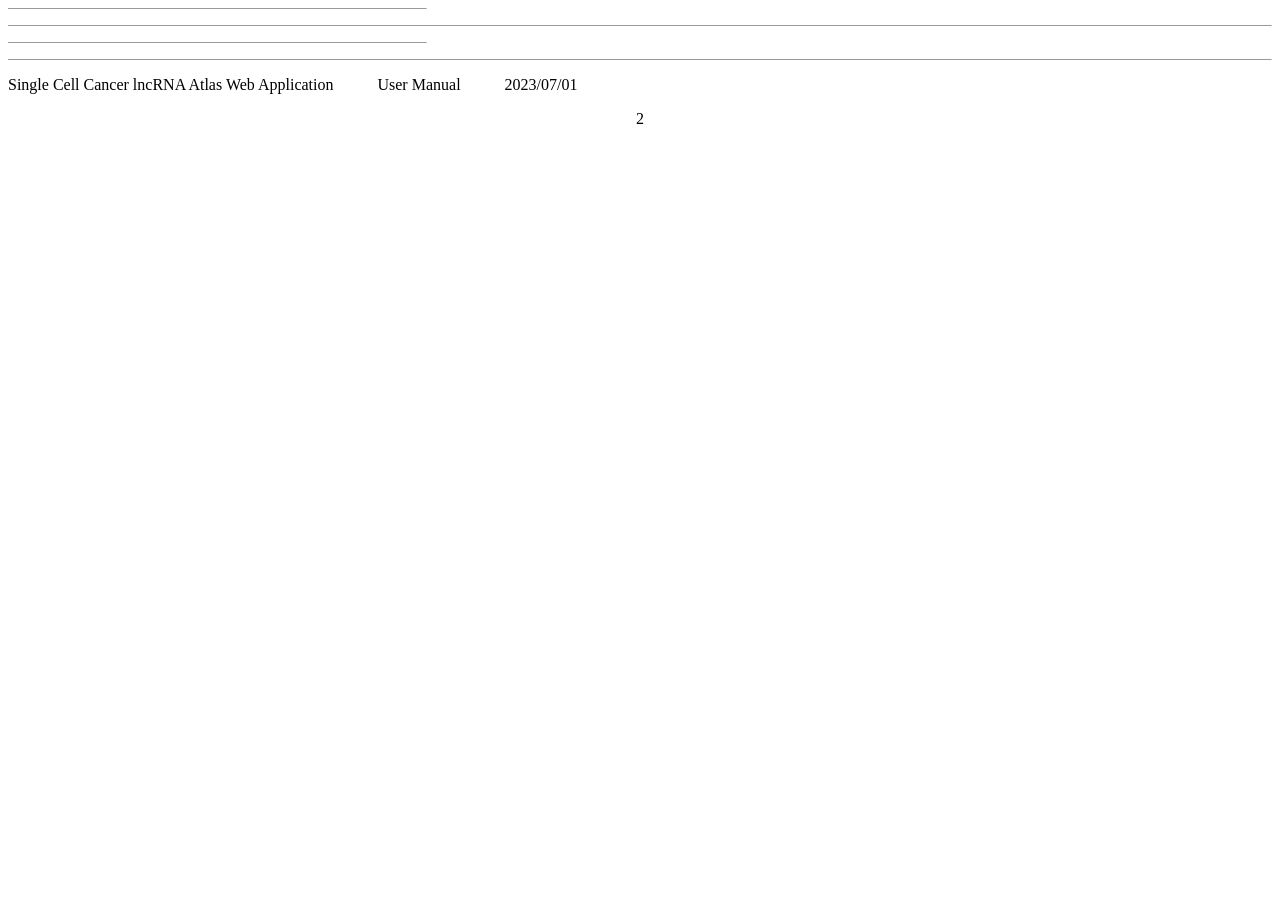
<file: documentation/sc-lnc-atlas.documentation.compact_files/header.html>
<html xmlns:v="urn:schemas-microsoft-com:vml"
xmlns:o="urn:schemas-microsoft-com:office:office"
xmlns:w="urn:schemas-microsoft-com:office:word"
xmlns:x="urn:schemas-microsoft-com:office:excel"
xmlns:m="http://schemas.microsoft.com/office/2004/12/omml"
xmlns="http://www.w3.org/TR/REC-html40">

<head>
<meta http-equiv=Content-Type content="text/html; charset=ks_c_5601-1987">
<meta name=ProgId content=Word.Document>
<meta name=Generator content="Microsoft Word 15">
<meta name=Originator content="Microsoft Word 15">
<link id=Main-File rel=Main-File
href="../sc-lnc-atlas.documentation.compact.html">
<!--[if gte mso 9]><xml>
 <o:shapedefaults v:ext="edit" spidmax="2050"/>
</xml><![endif]-->
</head>

<body lang=EN-US link="#0563C1" vlink="#954F72">

<div style='mso-element:footnote-separator' id=fs>

<p class=MsoNormal style='margin-bottom:0in;line-height:normal'><span
style='mso-special-character:footnote-separator'><![if !supportFootnotes]>

<hr align=left size=1 width="33%">

<![endif]></span></p>

</div>

<div style='mso-element:footnote-continuation-separator' id=fcs>

<p class=MsoNormal style='margin-bottom:0in;line-height:normal'><span
style='mso-special-character:footnote-continuation-separator'><![if !supportFootnotes]>

<hr align=left size=1>

<![endif]></span></p>

</div>

<div style='mso-element:endnote-separator' id=es>

<p class=MsoNormal style='margin-bottom:0in;line-height:normal'><span
style='mso-special-character:footnote-separator'><![if !supportFootnotes]>

<hr align=left size=1 width="33%">

<![endif]></span></p>

</div>

<div style='mso-element:endnote-continuation-separator' id=ecs>

<p class=MsoNormal style='margin-bottom:0in;line-height:normal'><span
style='mso-special-character:footnote-continuation-separator'><![if !supportFootnotes]>

<hr align=left size=1>

<![endif]></span></p>

</div>

<div style='mso-element:header' id=h1>

<p class=MsoHeader>Single Cell Cancer lncRNA Atlas Web Application<span
style='mso-spacerun:yes'>&nbsp;&nbsp;&nbsp;&nbsp;&nbsp;&nbsp;&nbsp;&nbsp;&nbsp;&nbsp;
</span>User Manual<span
style='mso-spacerun:yes'>&nbsp;&nbsp;&nbsp;&nbsp;&nbsp;&nbsp;&nbsp;&nbsp;&nbsp;&nbsp;
</span>2023/07/01</p>

</div>

<div style='mso-element:footer' id=f1><w:Sdt SdtDocPart="t"
 DocPartType="Page Numbers (Bottom of Page)" DocPartUnique="t" ID="1598283079">
 <p class=MsoFooter align=center style='text-align:center'><!--[if supportFields]><span
 style='mso-element:field-begin'></span><span
 style='mso-spacerun:yes'>&nbsp;</span>PAGE<span
 style='mso-spacerun:yes'>&nbsp;&nbsp; </span>\* MERGEFORMAT <span
 style='mso-element:field-separator'></span><![endif]--><span style='mso-no-proof:
 yes'>2</span><!--[if supportFields]><span style='mso-no-proof:yes'><span
 style='mso-element:field-end'></span></span><![endif]--><w:sdtPr></w:sdtPr></p>
</w:Sdt></div>

</body>

</html>
</file>
